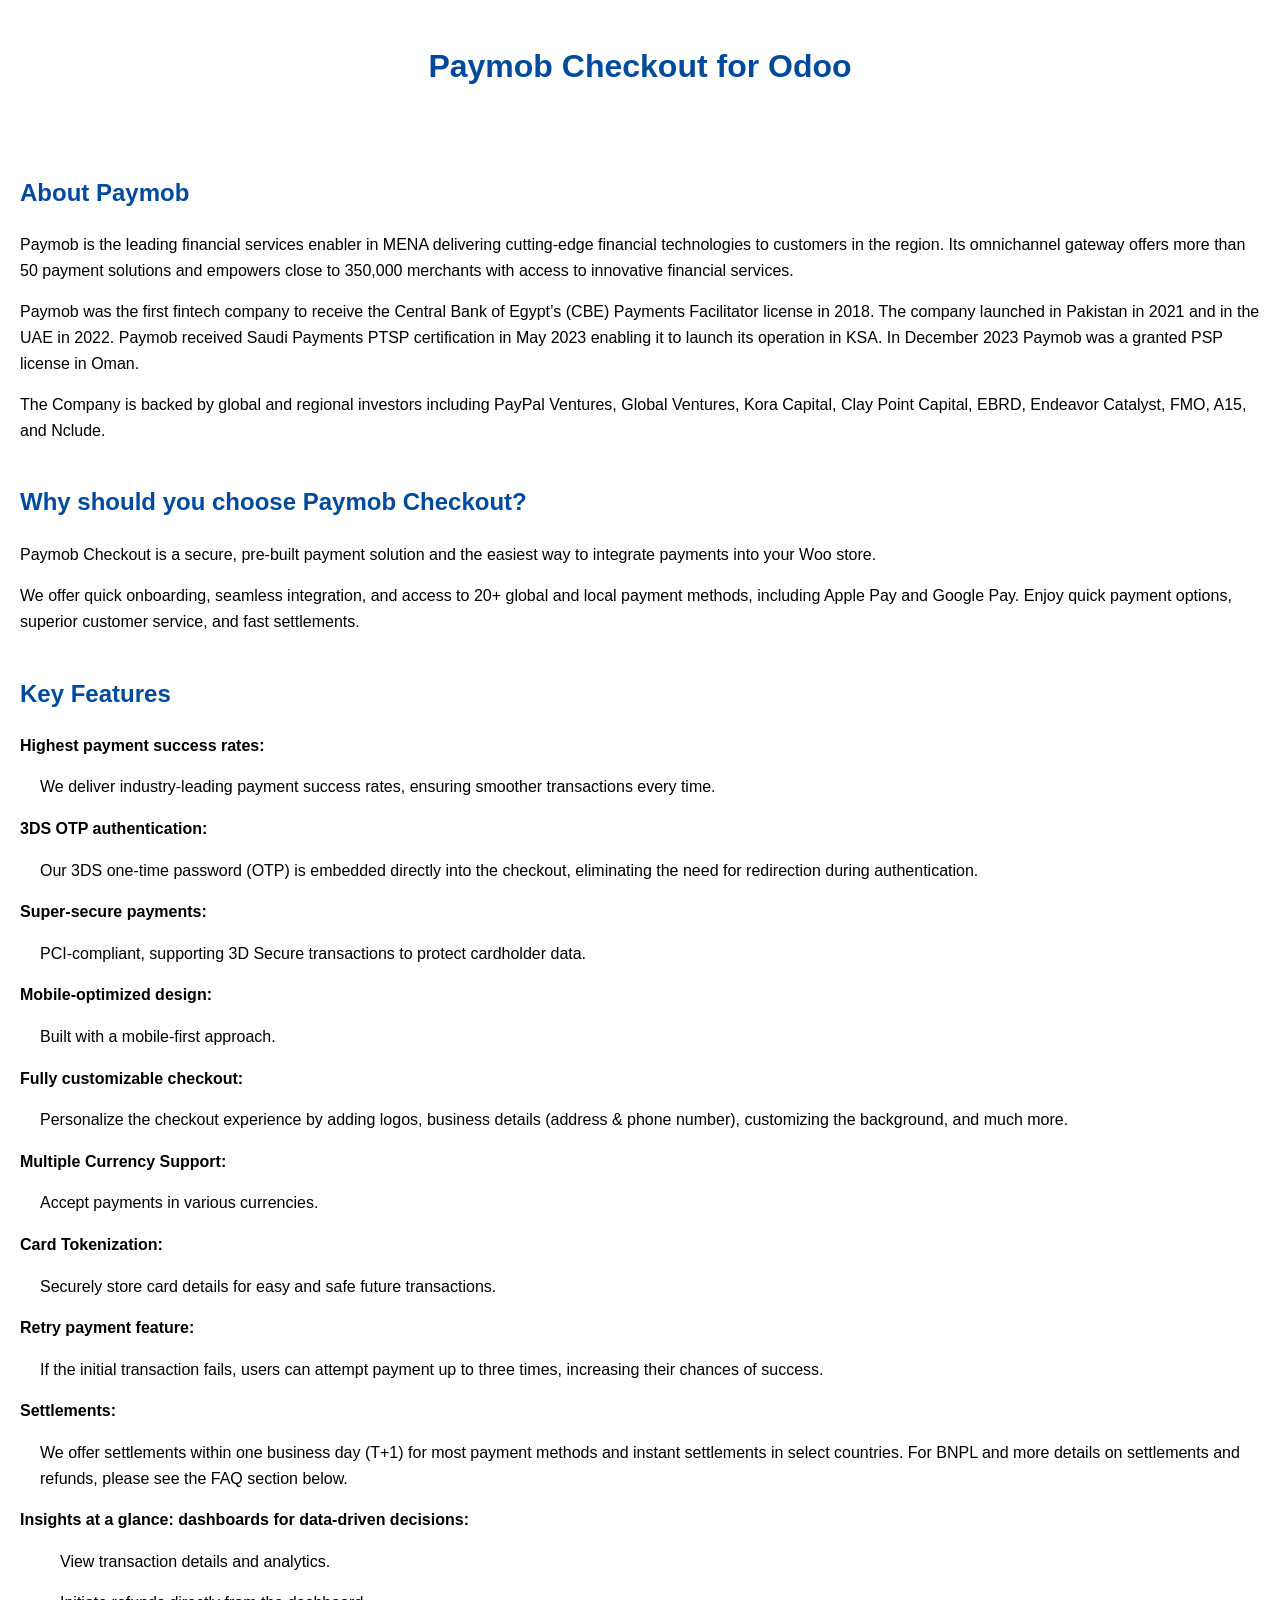
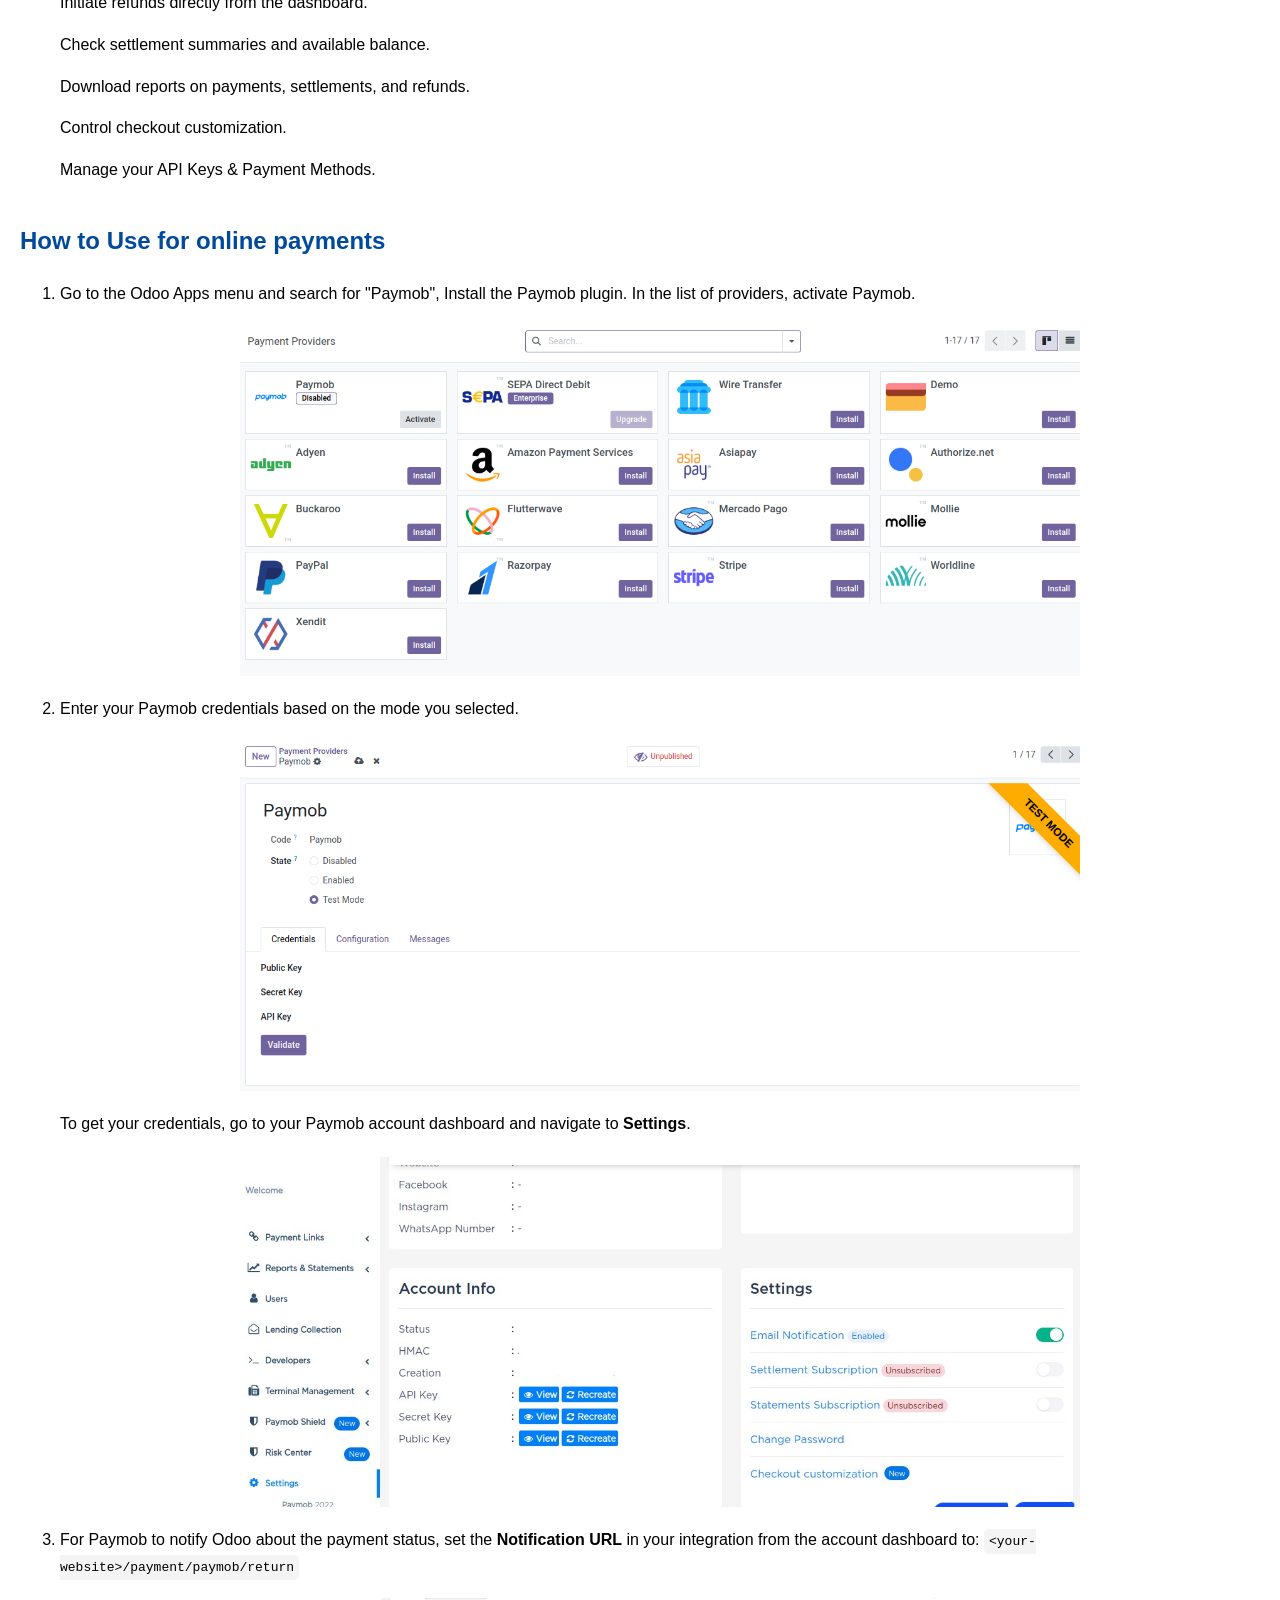
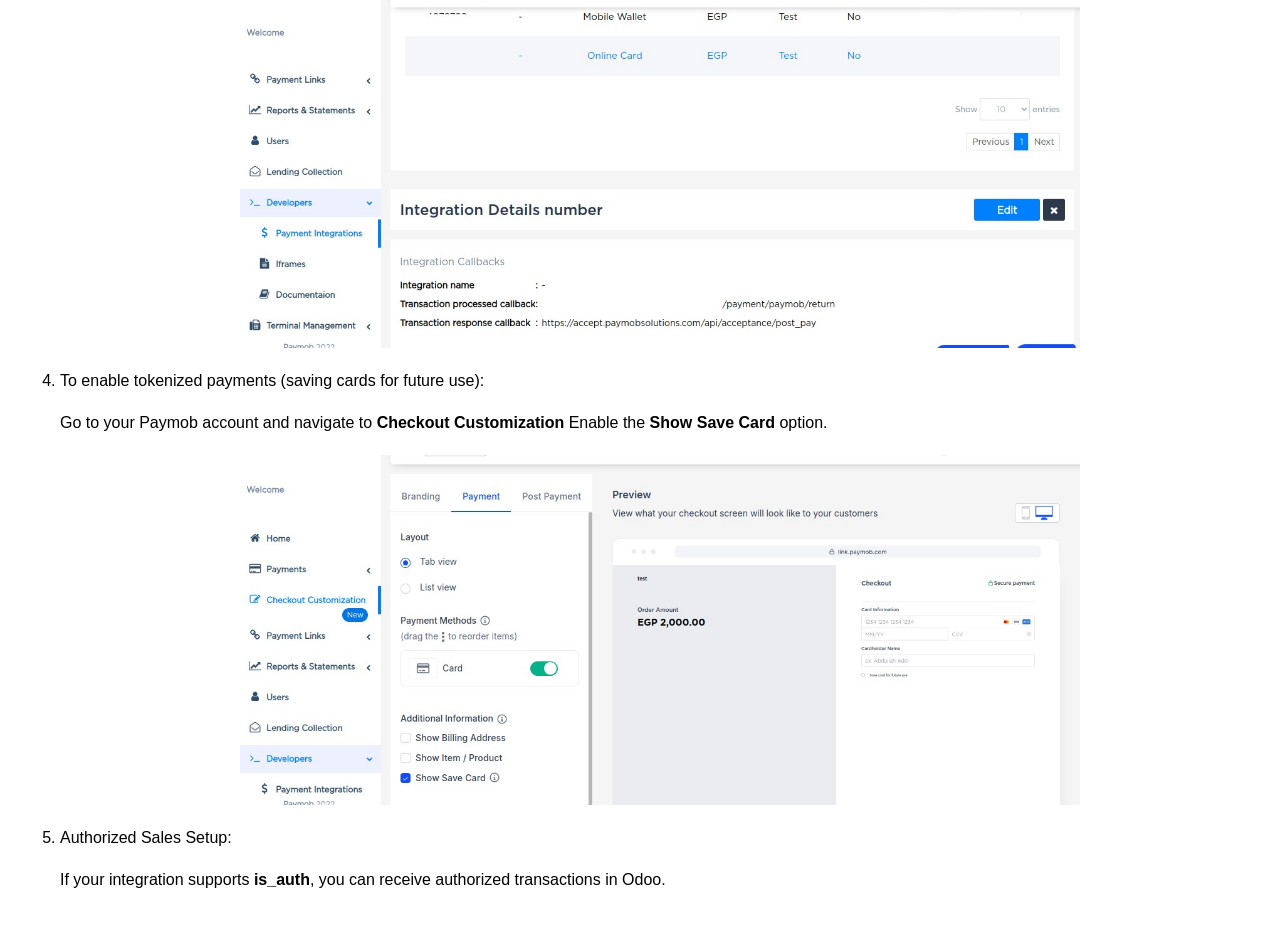
<file: paymob/static/description/index.html>
<!DOCTYPE html>
<html lang="en">
<head>
    <meta charset="UTF-8">
    <meta name="viewport" content="width=device-width, initial-scale=1.0">
    <title>Paymob Checkout for Odoo</title>
</head>
<body style="font-family: sans-serif; line-height: 1.6; margin: 0; padding: 0;">
    <header style="padding: 20px; text-align: center;">
        <h1 style="color: #004a9e;">Paymob Checkout for Odoo</h1>
    </header>
    <main style="padding: 20px;">
        <section id="about-paymob" style="margin-bottom: 40px;">
            <h2 style="color: #004a9e;">About Paymob</h2>
            <p>
                Paymob is the leading financial services enabler in MENA delivering cutting-edge financial technologies to customers in the region. Its omnichannel gateway offers more than 50 payment solutions and empowers close to 350,000 merchants with access to innovative financial services.
            </p>
            <p>
                Paymob was the first fintech company to receive the Central Bank of Egypt’s (CBE) Payments Facilitator license in 2018. The company launched in Pakistan in 2021 and in the UAE in 2022. Paymob received Saudi Payments PTSP certification in May 2023 enabling it to launch its operation in KSA. In December 2023 Paymob was a granted PSP license in Oman.
            </p>
            <p>
                The Company is backed by global and regional investors including PayPal Ventures, Global Ventures, Kora Capital, Clay Point Capital, EBRD, Endeavor Catalyst, FMO, A15, and Nclude. </p>
            </p>
        </section>

        <section id="why-paymob" style="margin-bottom: 40px;">
            <h2 style="color: #004a9e;">Why should you choose Paymob Checkout?</h2>
            <p>
                Paymob Checkout is a secure, pre-built payment solution and the easiest way to integrate payments into your Woo store.
            </p>
            <p>
                We offer quick onboarding, seamless integration, and access to 20+ global and local payment methods, including Apple Pay and Google Pay. Enjoy quick payment options, superior customer service, and fast settlements.
            </p>
        </section>

        <section id="key-features" style="margin-bottom: 40px;">
            <h2 style="color: #004a9e;">Key Features</h2>
            <ul style="margin-top: 20px; padding-left: 0; list-style-type: none !important;">
                <li>
                    <b>Highest payment success rates:</b>
                    <p style="margin-left: 20px;">We deliver industry-leading payment success rates, ensuring smoother transactions every time.</p>
                </li>
                <li>
                    <b>3DS OTP authentication:</b>
                    <p style="margin-left: 20px;">Our 3DS one-time password (OTP) is embedded directly into the checkout, eliminating the need for redirection during authentication.</p>
                </li>
                <li>
                    <b>Super-secure payments:</b>
                    <p style="margin-left: 20px;">PCI-compliant, supporting 3D Secure transactions to protect cardholder data.</p>
                </li>
                <li>
                    <b>Mobile-optimized design:</b>
                    <p style="margin-left: 20px;">Built with a mobile-first approach.</p>
                </li>
                <li>
                    <b>Fully customizable checkout:</b>
                    <p style="margin-left: 20px;">Personalize the checkout experience by adding logos, business details (address & phone number), customizing the background, and much more.</p>
                </li>
                <li>
                    <b>Multiple Currency Support:</b>
                    <p style="margin-left: 20px;">Accept payments in various currencies.</p>
                </li>
                <li>
                    <b>Card Tokenization:</b>
                    <p style="margin-left: 20px;">Securely store card details for easy and safe future transactions.</p>
                </li>
                <li>
                    <b>Retry payment feature:</b>
                    <p style="margin-left: 20px;">If the initial transaction fails, users can attempt payment up to three times, increasing their chances of success.</p>
                </li>
                <li>
                    <b>Settlements:</b>
                    <p style="margin-left: 20px;">We offer settlements within one business day (T+1) for most payment methods and instant settlements in select countries. For BNPL and more details on settlements and refunds, please see the FAQ section below.</p>
                </li>
                <li>
                    <b>Insights at a glance: dashboards for data-driven decisions:</b>
                    <ul style="margin-top: 10px; padding-left: 20px; list-style-type: none !important;">
                        <li><p style="margin-left: 20px;">View transaction details and analytics.</p></li>
                        <li><p style="margin-left: 20px;">Initiate refunds directly from the dashboard.</p></li>
                        <li><p style="margin-left: 20px;">Check settlement summaries and available balance.</p></li>
                        <li><p style="margin-left: 20px;">Download reports on payments, settlements, and refunds.</p></li>
                        <li><p style="margin-left: 20px;">Control checkout customization.</p></li>
                        <li><p style="margin-left: 20px;">Manage your API Keys & Payment Methods.</p></li>
                    </ul>
                </li>
            </ul>
        </section>

        <section id="how-to-use" style="margin-bottom: 40px;">
            <h2 style="color: #004a9e;">How to Use for online payments</h2>
            <ol>
                <li>Go to the Odoo Apps menu and search for "Paymob", Install the Paymob plugin.
                In the list of providers, activate Paymob.
                    <div>
                        <img src="./assets/img/provider_list.jpg" alt="Provider List" style="display: block; margin: 20px auto; max-width: 70%; height: auto;">
                    </div>
                </li>
                <li>Enter your Paymob credentials based on the mode you selected.
                    <div>
                        <img src="./assets/img/odoo_credentials.jpg" alt="Paymob Credentials" style="display: block; margin: 20px auto; max-width: 70%; height: auto;">
                    </div>
                    <p>To get your credentials, go to your Paymob account dashboard and navigate to <b>Settings</b>.</p>
                    <div>
                        <img src="./assets/img/paymob_credentials.jpg" alt="Paymob Account Dashboard Credentials" style="display: block; margin: 20px auto; max-width: 70%; height: auto;">
                    </div>
                </li>
                <li>For Paymob to notify Odoo about the payment status, set the <b>Notification URL</b> in your integration from the account dashboard to:
                <code style="background-color: #f4f4f4; padding: 5px; border-radius: 5px;">&lt;your-website&gt;/payment/paymob/return</code>
                <div>
                    <img src="./assets/img/notifiaction_url.jpg" alt="Paymob Account Dashboard Notification URL" style="display: block; margin: 20px auto; max-width: 70%; height: auto;">
                </div>
                </li>
                <li>To enable tokenized payments (saving cards for future use):
                <p>Go to your Paymob account and navigate to <b>Checkout Customization</b> Enable the <b>Show Save Card</b> option.</p>
                <div>
                    <img src="./assets/img/save_card.jpg" alt="Enable Show Save Card" style="display: block; margin: 20px auto; max-width: 70%; height: auto;">
                </div>
                </li>
                <li>Authorized Sales Setup:</li>
                <p>If your integration supports <b>is_auth</b>, you can receive authorized transactions in Odoo.</p>
            </ol>

        </section>
    </main>
</body>
</html>
</file>
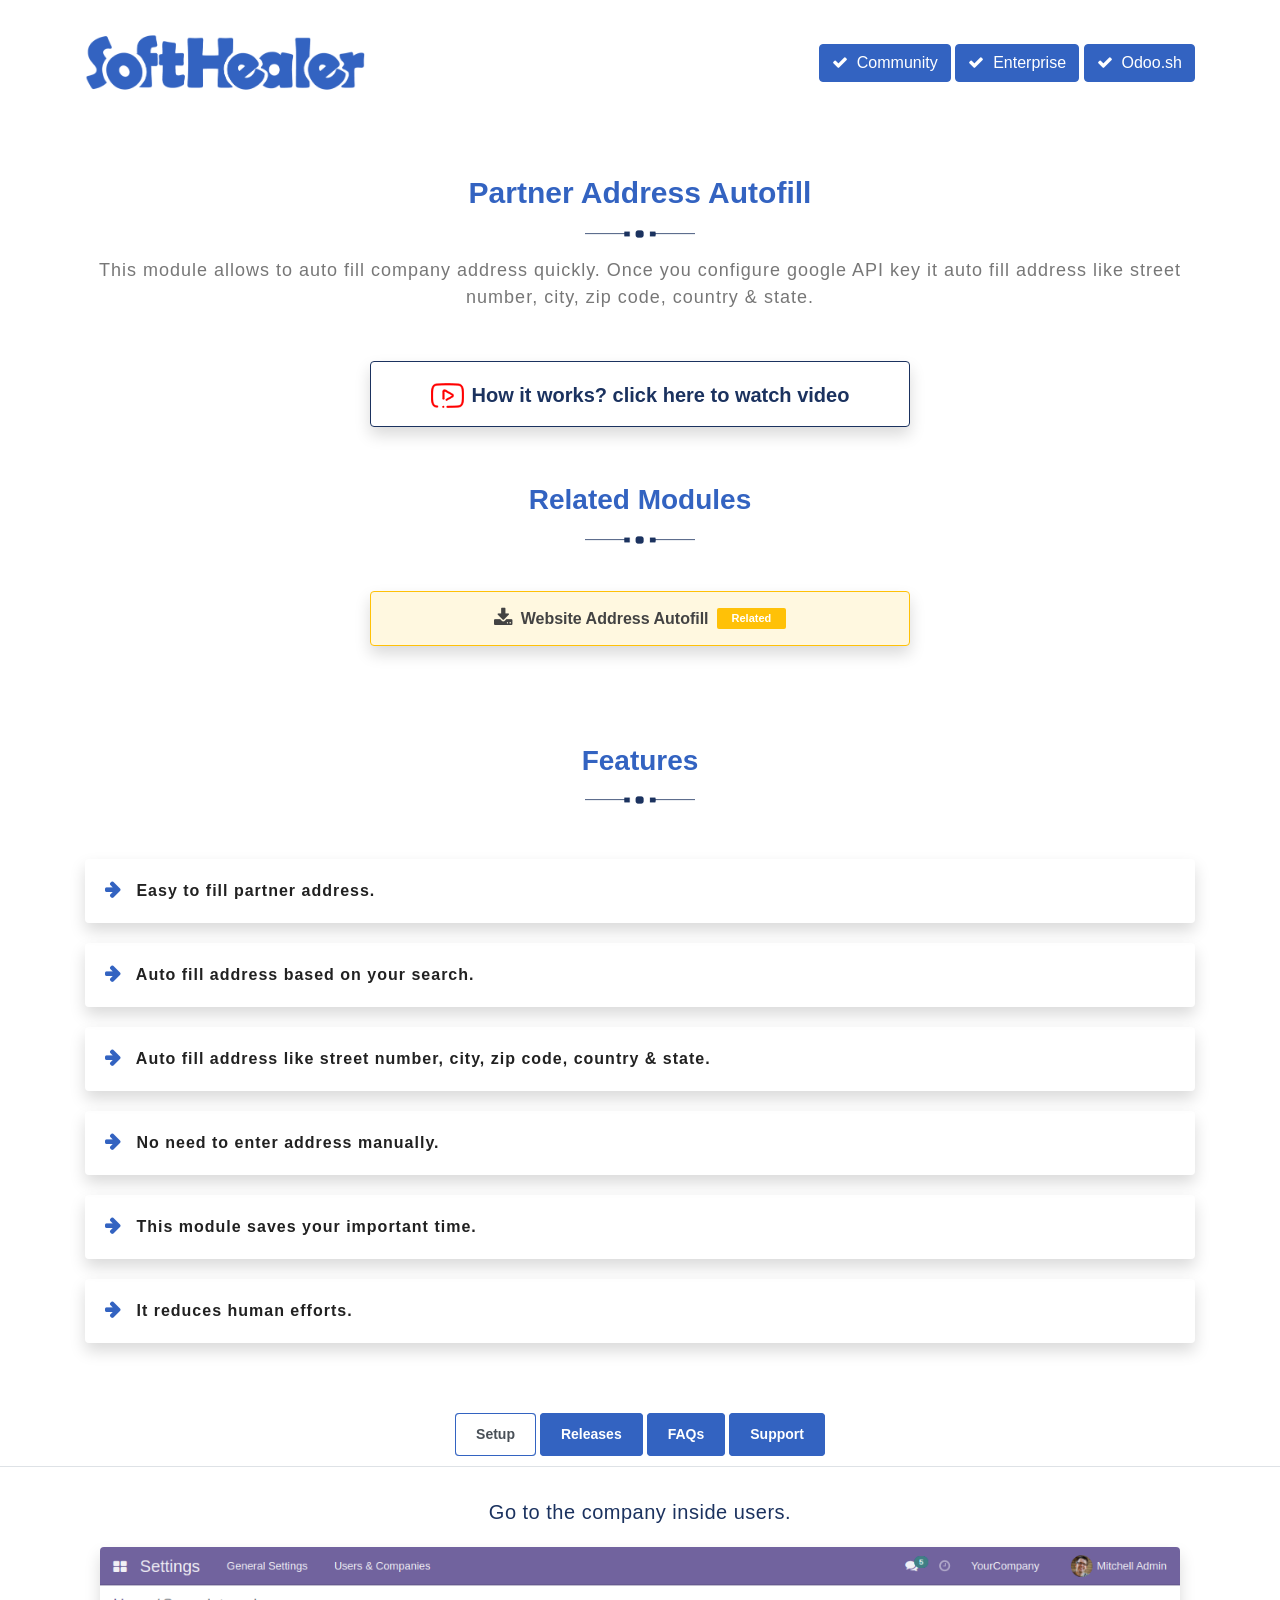
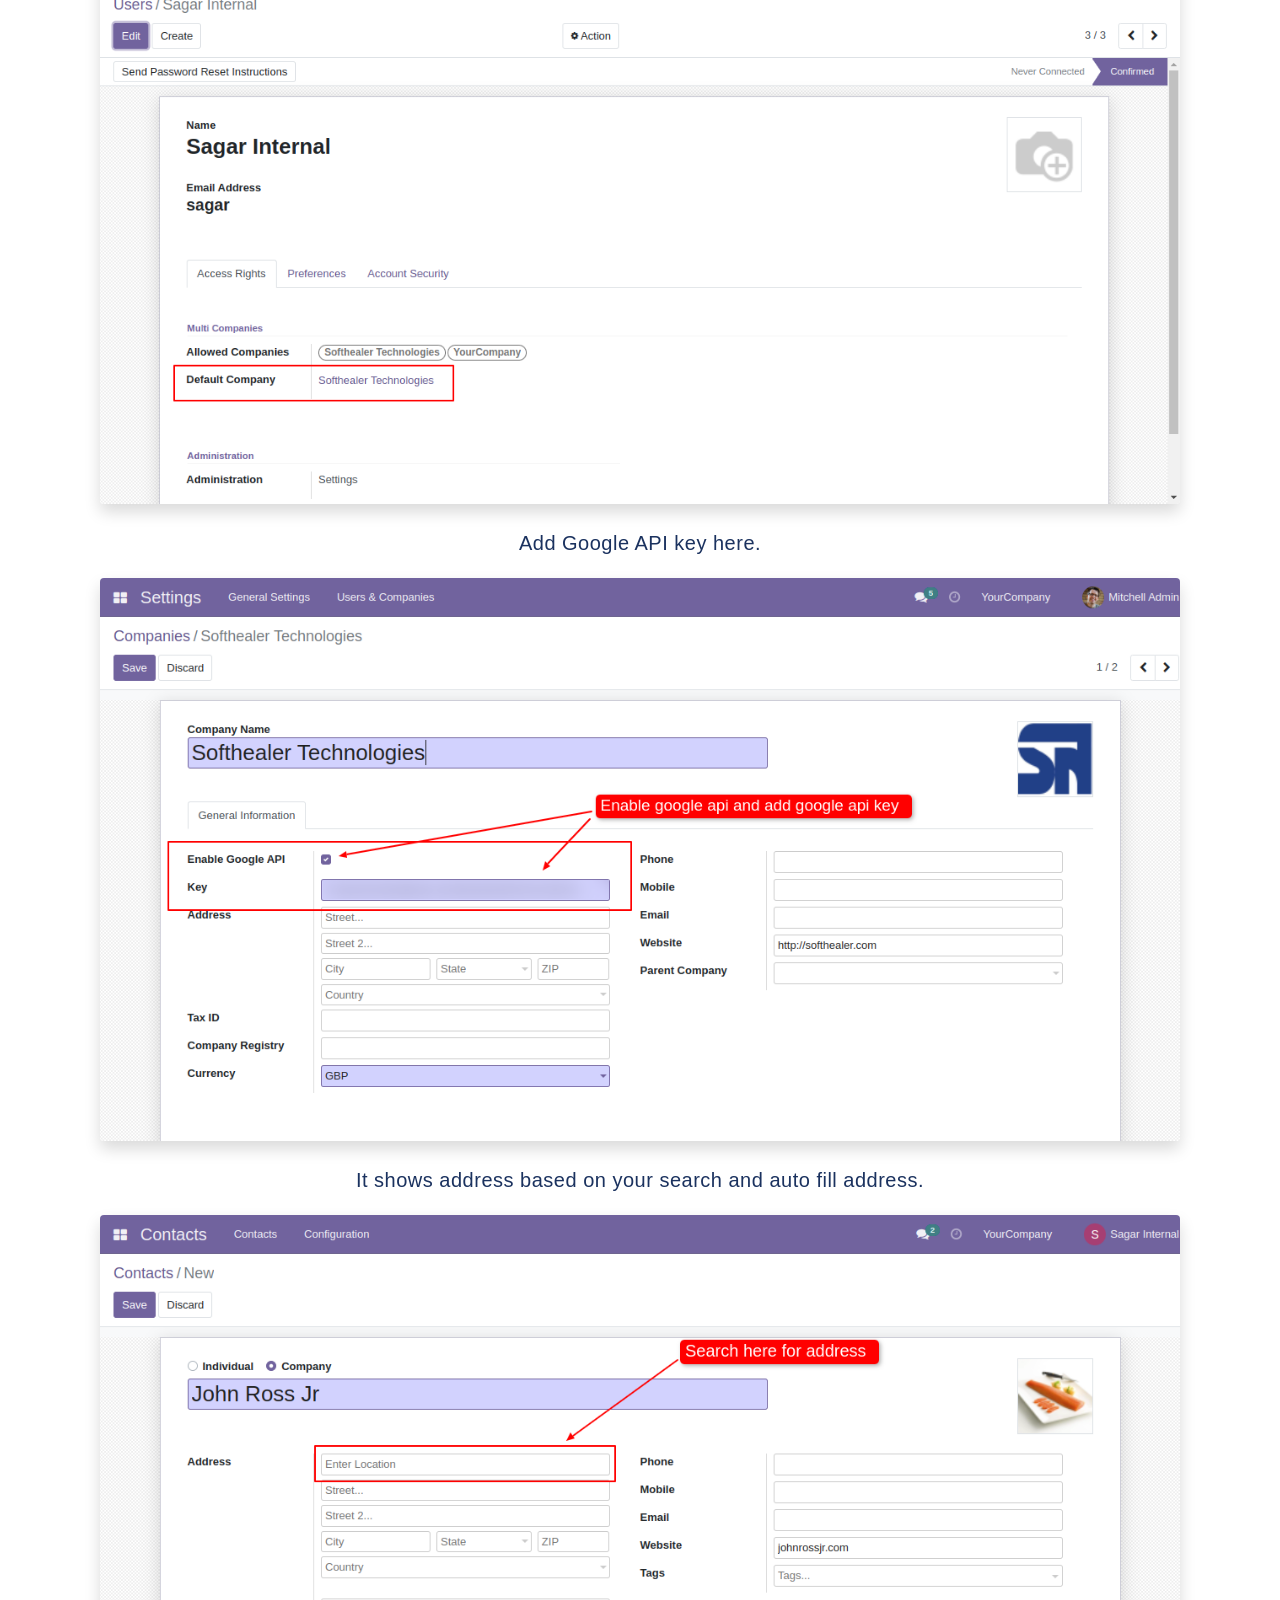
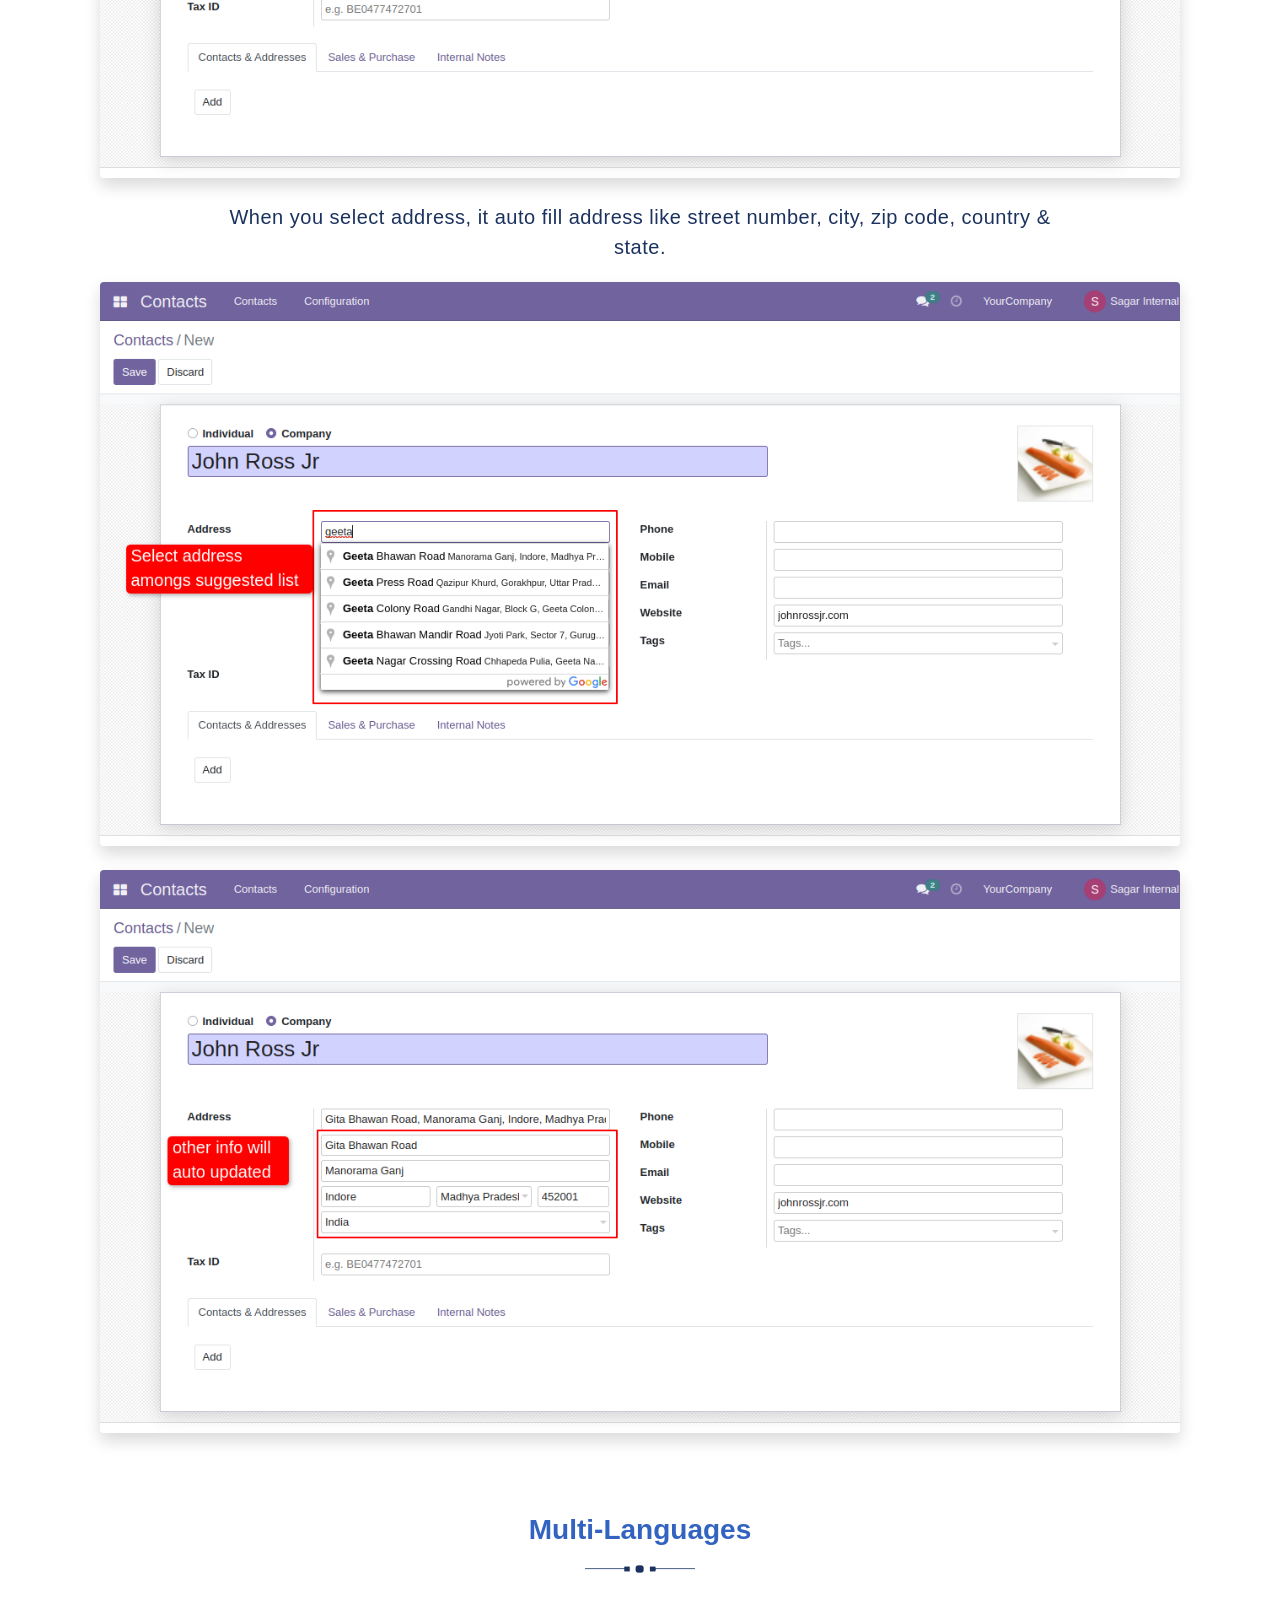
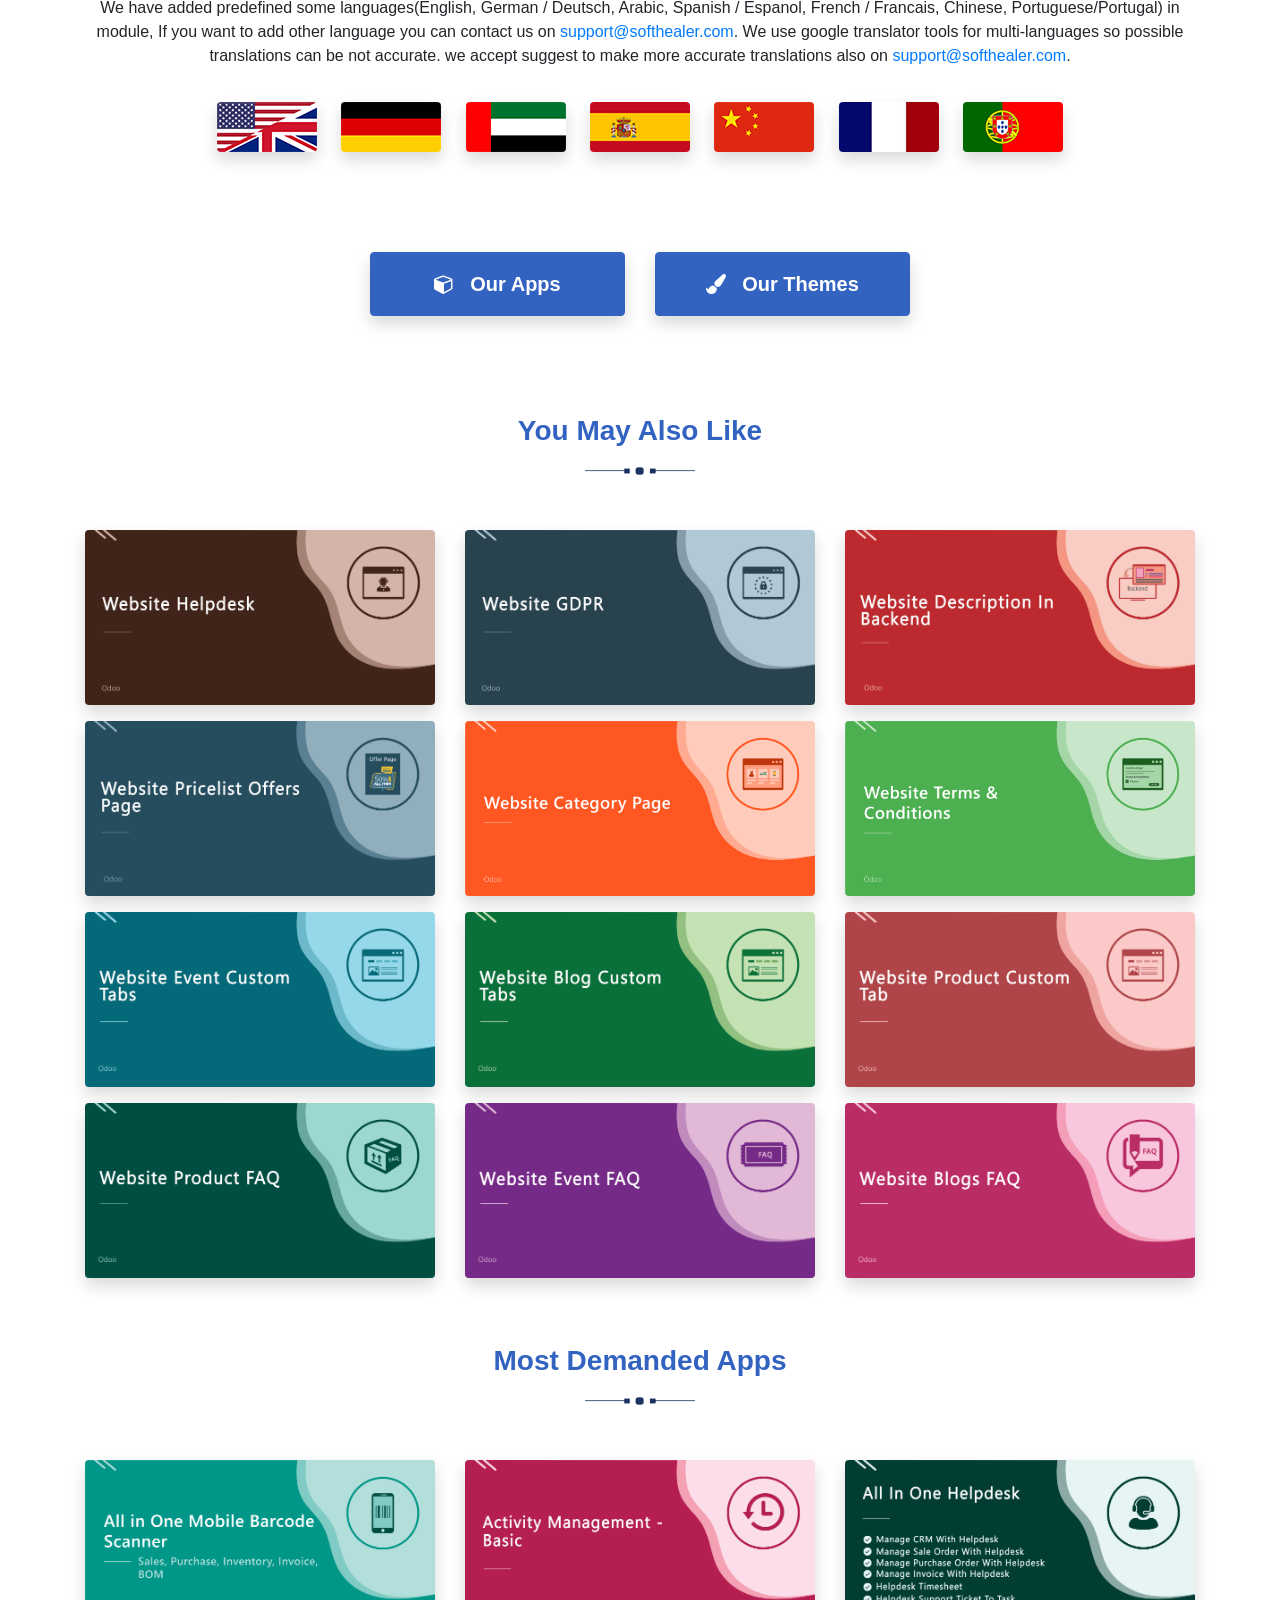
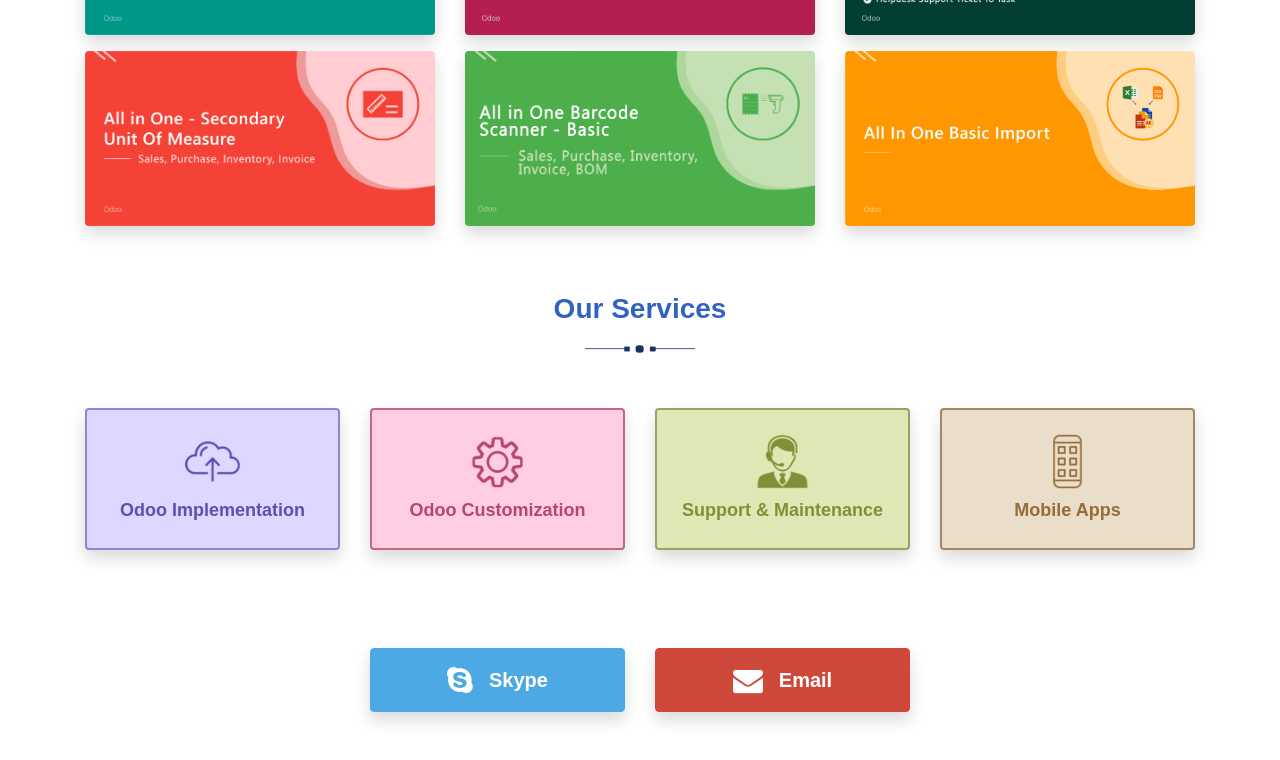
<file: sh_contact_address_google_place/static/description/index.html>
<!DOCTYPE html>
<html>

<head>
   <title></title>
   <link rel="stylesheet" href="https://maxcdn.bootstrapcdn.com/bootstrap/4.5.0/css/bootstrap.min.css">
   <link rel="stylesheet" href="https://cdnjs.cloudflare.com/ajax/libs/font-awesome/4.7.0/css/font-awesome.min.css">
   <script src="https://ajax.googleapis.com/ajax/libs/jquery/3.5.1/jquery.min.js"></script>
   <script src="https://cdnjs.cloudflare.com/ajax/libs/popper.js/1.16.0/umd/popper.min.js"></script>
   <script src="https://maxcdn.bootstrapcdn.com/bootstrap/4.5.0/js/bootstrap.min.js"></script>
</head>

<body>
   <section id="sh_module_heading">
      <div class="container">
         <div class="sh_center text-center" style='margin: 2rem 0;'>
            <div class="row align-items-center" style='align-items: center;'>
               <div class="col-lg-4 col-md-4 col-sm-12" style='text-align: left;'>
                  <img src='softhealer.png' alt='logo' style="width: 80%;">
               </div>
               <div class="col-lg-8 col-md-8 col-sm-12" style='text-align: right;'>
                  <span class='btn btn-primary'
                     style="position: relative; overflow: hidden; border: 1px solid transparent; padding: .375rem .75rem; font-size: 1rem; line-height: 1.5; border-radius: .25rem; background-color: #3363c1;border-color: #3363c1;"><i
                        class='fa fa-check' style="margin-right: 9px;"></i>Community</span>
                  <span class='btn btn-primary'
                     style="position: relative; overflow: hidden; border: 1px solid transparent; padding: .375rem .75rem; font-size: 1rem; line-height: 1.5; border-radius: .25rem; background-color: #3363c1;border-color: #3363c1;"><i
                        class='fa fa-check' style="margin-right: 9px;"></i>Enterprise</span>
                  <span class='btn btn-primary'
                     style="position: relative; overflow: hidden; border: 1px solid transparent; padding: .375rem .75rem; font-size: 1rem; line-height: 1.5; border-radius: .25rem; background-color: #3363c1;border-color: #3363c1;"><i
                        class='fa fa-check' style="margin-right: 9px;"></i>Odoo.sh</span>
               </div>
            </div>
         </div>
      </div>
   </section>
   <!-- heading  -->
   <section id="sh_module_heading" style="padding-top: 50px;">
      <div class="container">
         <div class="sh_center text-center">
            <h4 style="font-size: 30px;font-weight: 600;color: #3363c1;margin-bottom: 10px;">Partner Address Autofill
            </h4>
            <!-- <img src="shape.png" style="width: 100px;display: block;text-align: center;margin: auto;margin-bottom: 20px;" /> -->
            <img src="heading.png" alt="heading" />
            <p style="color: #777;font-size: 18px;margin: 0;letter-spacing: 1px;margin-top: 12px;">
               This module allows to auto fill company address quickly. Once you configure google API key it auto fill
               address like street number, city, zip code, country & state.</p>
         </div>
      </div>
   </section>
   <!-- heading  -->

   <!--one video-->
   <section id="sh_module_heading" style="padding-top: 50px;">
      <div class="container">
         <div class="row">
            <div class="col-lg-3 hidden-xs" style="padding: 2.5rem 1rem !important;"></div>
            <div class="col-lg-6 col-md-6 col-sm-12 col-12 mb-2">
               <div class="s_panel_video mx-auto" data-video-id="-8V30kJfnfA?rel=0">
                  <a class="shadow rounded py-3 px-4 mb-2 s_tooltip_tabs_tooltip_image s_figure_link text-center btn"
                     style="border-width: 1px;border-style: solid;border-color: #1b325f;color: #1b325f;position: relative; overflow: hidden;text-decoration: none;border-radius: 0px;display: inline-block;font-size: 20px;font-weight: bold;width: 100%;border-radius: 0.25rem !important;"><span><img
                           class="mr-2" src="vd_btn.png" alt="video_btn" style="height: 25px;" /></span><span
                        class="align-middle">How it works? click here to watch video</span></a>
               </div>
            </div>
            <div class="col-lg-3 hidden-xs" style="padding: 2.5rem 1rem !important;"></div>
         </div>
      </div>
   </section>
   <!--one video-->
   <section class="sh_bg_cover" style="padding:40px 0px; background-color: transparent;">
      <div class="container">
         <div class="sh_center text-center" style="margin-bottom: 40px;">
            <h4 style="font-size: 28px;font-weight: 600;color: #3363c1;margin-bottom: 10px;">Related Modules</h4>
            <!-- <hr style="width: 100px;border-width: 2px;border-color: #3363c1;" /> -->
            <img src="heading.png" alt="heading" />
         </div>
         <div class="row">

            <div class="col-lg-6 col-md-6 mb-2 col-sm-12 col-12 justify-content-center offset-md-3">
               <a href="https://apps.odoo.com/apps/modules/15.0/sh_wsale_address_google_place/" target="_blank"
                  style="text-decoration:none;">
                  <div
                     class="box p-3 shadow text-center border border-warning rounded d-flex justify-content-center align-items-center"
                     align="center"
                     style="color:#434343; font-family:sans-serif!important; margin-bottom:0px !important; text-align:justify; text-decoration: none;background-color: #fff8e0;border-radius: 0.25rem !important;">
                     <!-- <img class="mr-2" src="d.png" alt="gif" style="height: 25px;" /> -->
                     <span class="fa fa-download" style="font-size: 20px;color: #434343;margin-right: 8px;"></span>
                     <h6 class="mb-0 font-weight-bold mr-2">Website Address Autofill</h6> <span
                        class="badge badge-warning"
                        style="padding:5px 15px; border-radius:2px; color:#fff; font-size: 11px; font-weight:bold;vertical-align: text-top;">Related</span>
                  </div>
               </a>
            </div>

         </div>
      </div>
   </section>

   <!-- Feature-->
   <section id="sh_feature" style="padding-top: 50px;background-color: transparent;">
      <div class="container">
         <div class="sh_center text-center mb-5">
            <h4 style="font-size: 28px;font-weight: 600;color: #3363c1;margin-bottom: 10px;">Features</h4>
            <!-- <hr style="width: 100px;border-width: 2px;border-color: #3363c1;" /> -->
            <img src="heading.png" alt="heading" />
         </div>
         <div id="Feature" class="tab-pane active">
            <ul style="padding: 0;list-style: none;">
               <li class="shadow rounded"
                  style="padding: 20px;margin-bottom: 20px;font-size: 16px;color: #212121;font-weight: 600;letter-spacing: 1px;display: block;border-radius: 0.25rem !important;">
                  <span class="fa fa-arrow-right"
                     style="color: #3363c1;font-weight: 600;font-size: 18px;padding-right: 10px;"></span> Easy to fill
                  partner address.
               </li>
               <li class="shadow rounded"
                  style="padding: 20px;margin-bottom: 20px;font-size: 16px;color: #212121;font-weight: 600;letter-spacing: 1px;display: block;border-radius: 0.25rem !important;">
                  <span class="fa fa-arrow-right"
                     style="color: #3363c1;font-weight: 600;font-size: 18px;padding-right: 10px;"></span> Auto fill
                  address based on your search.
               </li>
               <li class="shadow rounded"
                  style="padding: 20px;margin-bottom: 20px;font-size: 16px;color: #212121;font-weight: 600;letter-spacing: 1px;display: block;border-radius: 0.25rem !important;">
                  <span class="fa fa-arrow-right"
                     style="color: #3363c1;font-weight: 600;font-size: 18px;padding-right: 10px;"></span> Auto fill
                  address like street number, city, zip code, country & state.
               </li>
               <li class="shadow rounded"
                  style="padding: 20px;margin-bottom: 20px;font-size: 16px;color: #212121;font-weight: 600;letter-spacing: 1px;display: block;border-radius: 0.25rem !important;">
                  <span class="fa fa-arrow-right"
                     style="color: #3363c1;font-weight: 600;font-size: 18px;padding-right: 10px;"></span> No need to
                  enter address manually.
               </li>
               <li class="shadow rounded"
                  style="padding: 20px;margin-bottom: 20px;font-size: 16px;color: #212121;font-weight: 600;letter-spacing: 1px;display: block;border-radius: 0.25rem !important;">
                  <span class="fa fa-arrow-right"
                     style="color: #3363c1;font-weight: 600;font-size: 18px;padding-right: 10px;"></span> This module
                  saves your important time.
               </li>
               <li class="shadow rounded"
                  style="padding: 20px;margin-bottom: 20px;font-size: 16px;color: #212121;font-weight: 600;letter-spacing: 1px;display: block;border-radius: 0.25rem !important;">
                  <span class="fa fa-arrow-right"
                     style="color: #3363c1;font-weight: 600;font-size: 18px;padding-right: 10px;"></span> It reduces
                  human efforts.
               </li>
            </ul>
         </div>
      </div>
   </section>
   <!-- Feature-->

   <!-- tabes-->
   <section id="sh_tab" style="padding-top: 50px;background-color: transparent;">
      <div class="">
         <ul class="nav nav-tabs justify-content-center" role="tablist"
            style="justify-content: center;padding-bottom: 10px;background-color: transparent;">
            <li class="nav-item rounded"
               style="cursor:pointer; background-color: #3363c1;color: #fff;border-radius: 0;font-weight: 600;font-size: 14px;margin: 0 2px;border-radius: 0.25rem !important;">
               <span class="nav-link active rounded" data-toggle="tab" href="#Configurations"
                  style="cursor: pointer;border: 1px solid #3363c1;padding: 10px 20px;border-top-left-radius: 0px;border-top-right-radius: 0px;">Setup</span>
            </li>
            <li class="nav-item rounded"
               style="cursor:pointer; background-color: #3363c1;color: #fff;border-radius: 0;font-weight: 600;font-size: 14px;margin: 0 2px;border-radius: 0.25rem !important;">
               <span class="nav-link rounded" data-toggle="tab" href="#Release"
                  style="cursor: pointer;border: 1px solid #3363c1;padding: 10px 20px;border-top-left-radius: 0px;border-top-right-radius: 0px;">Releases</span>
            </li>
            <li class="nav-item rounded"
               style="cursor:pointer; background-color: #3363c1;color: #fff;border-radius: 0;font-weight: 600;font-size: 14px;margin: 0 2px;border-radius: 0.25rem !important;">
               <span class="nav-link rounded" data-toggle="tab" href="#FAQ"
                  style="cursor: pointer;border: 1px solid #3363c1;padding: 10px 20px;border-top-left-radius: 0px;border-top-right-radius: 0px;">FAQs</span>
            </li>
            <li class="nav-item rounded"
               style="cursor:pointer; background-color: #3363c1;color: #fff;border-radius: 0;font-weight: 600;font-size: 14px;margin: 0 2px;border-radius: 0.25rem !important;">
               <span class="nav-link rounded" data-toggle="tab" href="#Support"
                  style="cursor: pointer;border: 1px solid #3363c1;padding: 10px 20px;border-top-left-radius: 0px;border-top-right-radius: 0px;">Support</span>
            </li>
         </ul>
         <div class="tab-content" style="padding-top: 30px;background-color: transparent;padding-bottom: 30px;">

            <!-- tab 1 -->
            <div id="Configurations" class="tab-pane active">
               <section id="sh_configuration">
                  <div class="container">
                     <div class="text-center">
                        <p
                           style="color: #1b325f;font-size: 20px;max-width: 75%;margin: auto;margin-bottom: 20px;letter-spacing: .5px;">
                           Go to the company inside users.
                        </p>
                        <div class="col-md-12">
                           <img class="img-responsive rounded shadow" src="1.png" style="width: 100%;" />
                        </div>
                        <br />
                        <p
                           style="color: #1b325f;font-size: 20px;max-width: 75%;margin: auto;margin-bottom: 20px;letter-spacing: .5px;">
                           Add Google API key here.
                        </p>
                        <div class="col-md-12">
                           <img class="img-responsive rounded shadow" src="2.png" style="width: 100%;" />
                        </div>
                        <br />
                        <p
                           style="color: #1b325f;font-size: 20px;max-width: 75%;margin: auto;margin-bottom: 20px;letter-spacing: .5px;">
                           It shows address based on your search and auto fill address.
                        </p>
                        <div class="col-md-12">
                           <img class="img-responsive rounded shadow" src="3.png" style="width: 100%;" />
                        </div>
                        <br />
                        <p
                           style="color: #1b325f;font-size: 20px;max-width: 75%;margin: auto;margin-bottom: 20px;letter-spacing: .5px;">
                           When you select address, it auto fill address like street number, city, zip code, country &
                           state.
                        </p>
                        <div class="col-md-12">
                           <img class="img-responsive rounded shadow" src="4.png" style="width: 100%;" /> <br /><br />
                           <img class="img-responsive rounded shadow" src="5.png" style="width: 100%;" />
                        </div>

                     </div>
                  </div>
               </section>
            </div>
            <!-- tab 1 -->

            <!-- tab 2 -->
            <div id="Release" class="tab-pane fade container">

               <div class="sh_content shadow rounded bg-white" style="padding: 20px;margin-bottom: 15px;">
                  <h4
                     style="font-size: 16px;margin: 0;color: #212121;text-decoration: none;font-weight: 600;letter-spacing: 1px;display: block;">
                     <span class="fa fa-hand-o-right"
                        style="color: #3363c1;font-weight: 600;font-size: 18px;padding-right: 10px;"></span>
                     <span>Version 15.0.3</span> | <span style="color: #3363c1;">Released on : 24 May 2023</span></h4>
                  <div style="font-size: 16px;padding-left: 32px;color: #555;margin: 0;padding-top: 15px;">
                     <div style="font-weight: normal;" class="d-flex align-items-center"> <span
                           class="badge badge-info mr-2" style="
                                    background: #2196f3;
                                    padding: 5px 15px;
                                    border-radius: 3px;
                                    color: #fff;
                                    font-size: 9px;
                                    text-transform: uppercase;
                                    font-weight: bold;
                                    box-shadow: 0 1px 3px rgba(0, 0, 0, 0.12), 0 1px 2px rgba(0, 0, 0, 0.24);
                                ">
                           Fixed
                        </span>
                        <span style="vertical-align: middle;font-size: 15px;">Minor Bug Fixed.</span>
                     </div>
                  </div>
               </div>

               <div class="sh_content shadow rounded bg-white" style="padding: 20px;margin-bottom: 15px;">
                  <h4
                     style="font-size: 16px;margin: 0;color: #212121;text-decoration: none;font-weight: 600;letter-spacing: 1px;display: block;">
                     <span class="fa fa-hand-o-right"
                        style="color: #3363c1;font-weight: 600;font-size: 18px;padding-right: 10px;"></span>
                     <span>Version 15.0.2</span> | <span style="color: #3363c1;">Released on : 17<sup>th</sup>March
                        2023</span></h4>
                  <div style="font-size: 16px;padding-left: 32px;color: #555;margin: 0;padding-top: 15px;">
                     <div style="font-weight: normal;" class="d-flex align-items-center"> <span
                           class="badge badge-info mr-2" style="
                                    background: #2196f3;
                                    padding: 5px 15px;
                                    border-radius: 3px;
                                    color: #fff;
                                    font-size: 9px;
                                    text-transform: uppercase;
                                    font-weight: bold;
                                    box-shadow: 0 1px 3px rgba(0, 0, 0, 0.12), 0 1px 2px rgba(0, 0, 0, 0.24);
                                ">
                           Fixed
                        </span>
                        <span style="vertical-align: middle;font-size: 15px;">Minor Bug Fixed.</span>
                     </div>
                  </div>
               </div>
               <div class="sh_content shadow rounded bg-white" style="padding: 20px;margin-bottom: 15px;">
                  <h4
                     style="font-size: 16px;margin: 0;color: #212121;text-decoration: none;font-weight: 600;letter-spacing: 1px;display: block;">
                     <span class="fa fa-hand-o-right"
                        style="color: #3363c1;font-weight: 600;font-size: 18px;padding-right: 10px;"></span>
                     <span>Version 15.0.1</span> | <span style="color: #3363c1;">Released on : 4<sup>th</sup>August
                        2022</span></h4>
                  <div style="font-size: 16px;padding-left: 32px;color: #555;margin: 0;padding-top: 15px;">
                     <div style="font-weight: normal;" class="d-flex align-items-center">
                        <span class="badge mr-2" style="
                                             background-color: #3363c1 !important;
                                             padding: 5px 15px;
                                             border-radius: 3px;
                                             color: #fff;
                                             font-size: 9px;
                                             text-transform: uppercase;
                                             font-weight: bold;
                                             box-shadow: 0 1px 3px rgba(0, 0, 0, 0.12), 0 1px 2px rgba(0, 0, 0, 0.24);
                                       ">
                           Initial
                        </span>
                        <span style="vertical-align: middle;font-size: 15px;">Initial Release.
                     </div>
                  </div>
               </div>

            </div>
            <!-- tab 2 -->

            <!-- tab 3 -->
            <div id="FAQ" class="tab-pane fade container">
               <div class="demo">
                  <div class="panel-group" id="accordion" role="tablist">
                     <div class="panel panel-default shadow rounded bg-white"
                        style="padding: 20px;margin-bottom: 20px;">
                        <div class="panel-heading" role="tab" id="headingOne" style="border: 0;padding: 0;">
                           <h4 class="panel-title" style="margin: 0;">
                              <a role="button" data-toggle="collapse" data-parent="#accordion" href="#collapseOne"
                                 aria-expanded="true" aria-controls="collapseOne"
                                 style="font-size: 16px;margin: 0;color: #212121;text-decoration: none;font-weight: 600;letter-spacing: 1px;display: flex;">
                                 <span class="fa fa-hand-o-right"
                                    style="color: #3363c1;font-weight: 600;font-size: 18px;padding-right: 10px;"></span>
                                 Is this app compatible with Odoo Community as well as Enterprise?
                                 <!--  <span class="fa fa-plus" style="float: right;background-color: #3363c1;width: 35px;height: 35px;text-align: center;line-height: 35px;color: #fff;border-radius: 50%;margin-top: -8px;"></span> -->
                              </a>
                           </h4>
                        </div>
                        <div id="collapseOne1" class="panel-collapse collapse show" role="tabpanel"
                           aria-labelledby="headingOne">
                           <div class="panel-body" style="padding-top: 20px;">
                              <ul
                                 style="list-style-type: disc;font-size: 16px;padding-left: 30px;color: #555;margin: 0;">
                                 <li style="margin-bottom: 0px;">Yes, this app works perfectly with Odoo Enterprise
                                    (Odoo.sh & Premise) as well as Community. </li>
                              </ul>
                           </div>
                        </div>
                     </div>
                     <div class="panel panel-default shadow rounded bg-white"
                        style="padding: 20px;margin-bottom: 20px;">
                        <div class="panel-heading" role="tab" id="headingTwo" style="border: 0;padding: 0;">
                           <h4 class="panel-title" style="margin: 0;">
                              <a class="collapsed" role="button" data-toggle="collapse" data-parent="#accordion"
                                 href="#collapseTwo" aria-expanded="false" aria-controls="collapseTwo"
                                 style="font-size: 16px;margin: 0;color: #212121;text-decoration: none;font-weight: 600;letter-spacing: 1px;display: flex;">
                                 <span class="fa fa-hand-o-right"
                                    style="color: #3363c1;font-weight: 600;font-size: 18px;padding-right: 10px;"></span>
                                 Is this app compatible with Odoo's Multi-Company Feature?
                                 <!--   <span class="fa fa-plus" style="float: right;background-color: #3363c1;width: 35px;height: 35px;text-align: center;line-height: 35px;color: #fff;border-radius: 50%;margin-top: -8px;"></span> -->
                              </a>
                           </h4>
                        </div>
                        <div id="collapseTwo2" class="panel-collapse collapse show" role="tabpanel"
                           aria-labelledby="headingTwo">
                           <div class="panel-body" style="padding-top: 20px;">
                              <ul
                                 style="list-style-type: disc;font-size: 16px;padding-left: 30px;color: #555;margin: 0;">
                                 <li style="margin-bottom: 0px;">Yes, This app is compatible with Odoo's Multi-Company
                                    Feature.</li>
                              </ul>
                           </div>
                        </div>
                     </div>
                     <div class="panel panel-default shadow rounded bg-white"
                        style="padding: 20px;margin-bottom: 20px;">
                        <div class="panel-heading" role="tab" id="headingThree" style="border: 0;padding: 0;">
                           <h4 class="panel-title" style="margin: 0;">
                              <a class="collapsed" role="button" data-toggle="collapse" data-parent="#accordion"
                                 href="#collapseThree" aria-expanded="false" aria-controls="collapseThree"
                                 style="font-size: 16px;margin: 0;color: #212121;text-decoration: none;font-weight: 600;letter-spacing: 1px;display: flex;">
                                 <span class="fa fa-hand-o-right"
                                    style="color: #3363c1;font-weight: 600;font-size: 18px;padding-right: 10px;"></span>
                                 I want some customization in this app. How can I request it?
                              </a>
                           </h4>
                        </div>
                        <div id="collapseThree3" class="panel-collapse collapse show" role="tabpanel"
                           aria-labelledby="headingThree">
                           <div class="panel-body" style="padding-top: 20px;">
                              <ul
                                 style="list-style-type: disc;font-size: 16px;padding-left: 30px;color: #555;margin: 0;">
                                 <li style="margin-bottom: 0px;">Please Contact Us at <a
                                       href='mailto:sales@softhealer.com'
                                       style="color: #007bff;font-weight: 600;text-decoration: none;">sales@softhealer.com</a>to
                                    request customization.</li>
                              </ul>
                           </div>
                        </div>
                     </div>
                     <div class="panel panel-default shadow rounded bg-white"
                        style="padding: 20px;margin-bottom: 20px;">
                        <div class="panel-heading" role="tab" id="headingThree" style="border: 0;padding: 0;">
                           <h4 class="panel-title" style="margin: 0;">
                              <a class="collapsed" role="button" data-toggle="collapse" data-parent="#accordion"
                                 href="#collapseThree" aria-expanded="false" aria-controls="collapseThree"
                                 style="font-size: 16px;margin: 0;color: #212121;text-decoration: none;font-weight: 600;letter-spacing: 1px;display: flex;">
                                 <span class="fa fa-hand-o-right"
                                    style="color: #3363c1;font-weight: 600;font-size: 18px;padding-right: 10px;"></span>
                                 Do i get free support?
                              </a>
                           </h4>
                        </div>
                        <div id="collapseThree3" class="panel-collapse collapse show" role="tabpanel"
                           aria-labelledby="headingThree">
                           <div class="panel-body" style="padding-top: 20px;">
                              <ul
                                 style="list-style-type: disc;font-size: 16px;padding-left: 30px;color: #555;margin: 0;">
                                 <li style="margin-bottom: 0px;">Yes, we provide free support for 100 days.</li>
                              </ul>
                           </div>
                        </div>
                     </div>
                     <div class="panel panel-default shadow rounded bg-white"
                        style="padding: 20px;margin-bottom: 20px;">
                        <div class="panel-heading" role="tab" id="headingThree" style="border: 0;padding: 0;">
                           <h4 class="panel-title" style="margin: 0;">
                              <a class="collapsed" role="button" data-toggle="collapse" data-parent="#accordion"
                                 href="#collapseThree" aria-expanded="false" aria-controls="collapseThree"
                                 style="font-size: 16px;margin: 0;color: #212121;text-decoration: none;font-weight: 600;letter-spacing: 1px;display: flex;">
                                 <span class="fa fa-hand-o-right"
                                    style="color: #3363c1;font-weight: 600;font-size: 18px;padding-right: 10px;"></span>
                                 Do i get free updates?
                              </a>
                           </h4>
                        </div>
                        <div id="collapseThree3" class="panel-collapse collapse show" role="tabpanel"
                           aria-labelledby="headingThree">
                           <div class="panel-body" style="padding-top: 20px;">
                              <ul
                                 style="list-style-type: disc;font-size: 16px;padding-left: 30px;color: #555;margin: 0;">
                                 <li style="margin-bottom: 0px;">Yes, you will get free update for lifetime.</li>
                              </ul>
                           </div>
                        </div>
                     </div>
                     <div class="panel panel-default shadow rounded bg-white"
                        style="padding: 20px;margin-bottom: 20px;">
                        <div class="panel-heading" role="tab" id="headingThree" style="border: 0;padding: 0;">
                           <h4 class="panel-title" style="margin: 0;">
                              <a class="collapsed" role="button" data-toggle="collapse" data-parent="#accordion"
                                 href="#collapseThree" aria-expanded="false" aria-controls="collapseThree"
                                 style="font-size: 16px;margin: 0;color: #212121;text-decoration: none;font-weight: 600;letter-spacing: 1px;display: flex;">
                                 <span class="fa fa-hand-o-right"
                                    style="color: #3363c1;font-weight: 600;font-size: 18px;padding-right: 10px;"></span>
                                 Do we need to install any additional libraries/modules for using this module?
                              </a>
                           </h4>
                        </div>
                        <div id="collapseThree3" class="panel-collapse collapse show" role="tabpanel"
                           aria-labelledby="headingThree">
                           <div class="panel-body" style="padding-top: 20px;">
                              <ul
                                 style="list-style-type: disc;font-size: 16px;padding-left: 30px;color: #555;margin: 0;">
                                 <li style="margin-bottom: 0px;">No, you don't need to install addition libraries.</li>
                              </ul>
                           </div>
                        </div>
                     </div>
                     <div class="panel panel-default shadow rounded bg-white"
                        style="padding: 20px;margin-bottom: 20px;">
                        <div class="panel-heading" role="tab" id="headingThree" style="border: 0;padding: 0;">
                           <h4 class="panel-title" style="margin: 0;">
                              <a class="collapsed" role="button" data-toggle="collapse" data-parent="#accordion"
                                 href="#collapseThree" aria-expanded="false" aria-controls="collapseThree"
                                 style="font-size: 16px;margin: 0;color: #212121;text-decoration: none;font-weight: 600;letter-spacing: 1px;display: flex;">
                                 <span class="fa fa-hand-o-right"
                                    style="color: #3363c1;font-weight: 600;font-size: 18px;padding-right: 10px;"></span>
                                 Do I have to buy my module for each version?
                              </a>
                           </h4>
                        </div>
                        <div id="collapseThree3" class="panel-collapse collapse show" role="tabpanel"
                           aria-labelledby="headingThree">
                           <div class="panel-body" style="padding-top: 20px;">
                              <ul
                                 style="list-style-type: disc;font-size: 16px;padding-left: 30px;color: #555;margin: 0;">
                                 <li style="margin-bottom: 0px;">Yes, You have to download module for each version
                                    (13,14,15) except in version 12 or lower.</li>
                              </ul>
                           </div>
                        </div>
                     </div>
                     <div class="panel panel-default shadow rounded bg-white"
                        style="padding: 20px;margin-bottom: 20px;">
                        <div class="panel-heading" role="tab" id="headingThree" style="border: 0;padding: 0;">
                           <h4 class="panel-title" style="margin: 0;">
                              <a class="collapsed" role="button" data-toggle="collapse" data-parent="#accordion"
                                 href="#collapseThree" aria-expanded="false" aria-controls="collapseThree"
                                 style="font-size: 16px;margin: 0;color: #212121;text-decoration: none;font-weight: 600;letter-spacing: 1px;display: flex;">
                                 <span class="fa fa-hand-o-right"
                                    style="color: #3363c1;font-weight: 600;font-size: 18px;padding-right: 10px;"></span>
                                 What If I purchase Module In Wrong Version Can I exchange Module With Other Versions?
                              </a>
                           </h4>
                        </div>
                        <div id="collapseThree3" class="panel-collapse collapse show" role="tabpanel"
                           aria-labelledby="headingThree">
                           <div class="panel-body" style="padding-top: 20px;">
                              <ul
                                 style="list-style-type: disc;font-size: 16px;padding-left: 30px;color: #555;margin: 0;">
                                 <li style="margin-bottom: 0px;">No, We do not provide any kind of exchange.</li>
                              </ul>
                           </div>
                        </div>
                     </div>
                  </div>
               </div>
            </div>
            <!-- tab 3 -->

            <!-- tab 4 -->
            <div id="Support" class="tab-pane fade container">
               <div class="row">
                  <div class="col-md">
                     <div class="sh_content shadow rounded bg-white" style="padding: 20px;margin-bottom: 0px;">
                        <h4 class="mb-0"><a href="mailto:support@softhealer.com"
                              style="text-decoration: none;color: #212121;font-size: 18px;font-weight: 600;letter-spacing: 1px;"><span
                                 class="fa fa-envelope"
                                 style="color: #3363c1;padding-right: 10px;font-size: 20px;"></span> Please mail us for
                              support on <b style="color: #3363c1">support@softhealer.com</b></a></h4>
                     </div>
                  </div>
               </div>
            </div>
            <!-- tab 4 -->

         </div>
      </div>
   </section>
   <!-- tabes-->

   <!--multi language-->
   <section id="sh_multi_language" style="margin: 50px 0;background-color: transparent;">
      <div class="container">
         <div class="sh_center text-center">
            <div class="sh_center text-center mb-3">
               <h4 style="font-size: 28px;font-weight: 600;color: #3363c1;margin-bottom: 10px;">
                  Multi-Languages</h4>
               <img src="heading.png" alt="heading">
            </div>
            <div class="content">

               We have added predefined
               some languages(English,
               German / Deutsch, Arabic,
               Spanish / Espanol, French
               / Francais, Chinese, Portuguese/Portugal) in
               module, If you want to
               add other language you
               can contact us on <a href="mailto:support@softhealer.com">support@softhealer.com</a>.
               We use google translator
               tools for multi-languages
               so possible translations
               can be not accurate. we
               accept suggest to make
               more accurate
               translations also on <a href="mailto:support@softhealer.com">support@softhealer.com</a>.
               <br /><br />
            </div>
         </div>
         <div class="row">
            <div class="col-lg-12 col-md-12 col-sm-12 col-12">
               <div class="img" style="text-align: center;">
                  <img class="shadow rounded" src="eng.png" title="English" alt="english"
                     style="object-fit: cover;margin: 10px 10px;border-radius: 0.25rem !important;" />
                  <img class="shadow rounded" src="german.png" title="Germany" alt="germany"
                     style="object-fit: cover;margin: 10px 10px;border-radius: 0.25rem !important;" />
                  <img class="shadow rounded" src="aarab.png" title="Arab" alt="arab"
                     style="object-fit: cover;margin: 10px 10px;border-radius: 0.25rem !important;" />
                  <img class="shadow rounded" src="spanish.jpg" title="Spanish" alt="spanish"
                     style="object-fit: cover;margin: 10px 10px;border-radius: 0.25rem !important;" />
                  <img class="shadow rounded" src="chinese.png" title="Chinese" alt="Chinese"
                     style="object-fit: cover;margin: 10px 10px;border-radius: 0.25rem !important;" />
                  <img class="shadow rounded" src="french.png" title="French" alt="French"
                     style="object-fit: cover;margin: 10px 10px;border-radius: 0.25rem !important;" />
                  <img class="shadow rounded" src="Portuguese.png" title="Portuguese" alt="Portuguese"
                     style="object-fit: cover;margin: 10px 10px;border-radius: 0.25rem !important;" />
               </div>
            </div>
         </div>
      </div>
   </section>
   <!--multi language-->

   <!--Our apps and theme-->
   <section class="sh_bg_cover" style="padding:40px 0px; margin-top:2em;background-color: transparent;">
      <div class="container">

         <div class="sh_center text-center row">
            <div class="col-lg-3 col-md-3 col-sm-12 col-12"></div>
            <div class="col-lg-3 col-md-3 col-sm-12 col-12">
               <a class="shadow rounded py-3 px-4 mb-2 d-flex align-items-center justify-content-center"
                  style="border-width: 1px;border-style: solid;border-color: #3363c1;color: #fff;position: relative; overflow: hidden;text-decoration: none;border-radius: 0px;display: inline-block;font-size: 20px;font-weight: bold;width: 100%;background-color: #3363c1;border-radius: 0.25rem !important;"
                  href="https://apps.odoo.com/apps/modules/browse?author=Softhealer%20Technologies"
                  target="_blank"><span class="fa fa-cube mr-3" style="font-size: 20px;color: #fff;"></span><span
                     class="align-middle">Our Apps</span></a>
            </div>
            <div class="col-lg-3 col-md-3 col-sm-12 col-12">
               <a class="shadow rounded py-3 px-4 mb-2 d-flex align-items-center justify-content-center"
                  style="border-width: 1px;border-style: solid;border-color: #3363c1;color: #fff;position: relative; overflow: hidden;text-decoration: none;border-radius: 0px;display: inline-block;font-size: 20px;font-weight: bold;width: 100%;background-color: #3363c1;border-radius: 0.25rem !important;"
                  href="https://apps.odoo.com/apps/themes/browse?author=Softhealer%20Technologies" target="_blank"><span
                     class="fa fa-paint-brush mr-3" style="font-size: 20px;color: #fff;"></span><span
                     class="align-middle">Our Themes</span></a>
            </div>
            <div class="col-lg-3 col-md-3 col-sm-12 col-12"></div>
         </div>
      </div>
   </section>
   <!--Our apps and theme-->


   <section id="sh_like_module" style="margin: 50px 0;background-color: transparent;">
      <div class="container">
         <div class="sh_center text-center mb-5">
            <h4 style="font-size: 28px;font-weight: 600;color: #3363c1;margin-bottom: 10px;">You May Also Like</h4>
            <img src="heading.png" alt="heading" />
         </div>
         <div class="row" style="margin-top: 1rem;">
            <div class="col-md-4 mb-3">
               <div class="sh_content shadow rounded" style="text-align: center;">
                  <div class="sh_img">
                     <a href="https://apps.odoo.com/apps/modules/14.0/sh_website_helpdesk/">
                        <img class="rounded" src="image1.png" width="100%">
                     </a>
                  </div>
               </div>
            </div>
            <div class="col-md-4 mb-3">
               <div class="sh_content shadow rounded" style="text-align: center;">
                  <div class="sh_img">
                     <a href="https://apps.odoo.com/apps/modules/14.0/sh_website_gdpr/">
                        <img class="rounded" src="image2.png" width="100%">
                     </a>
                  </div>
               </div>
            </div>
            <div class="col-md-4 mb-3">
               <div class="sh_content shadow rounded" style="text-align: center;">
                  <div class="sh_img">
                     <a href="https://apps.odoo.com/apps/modules/14.0/sh_website_description/">
                        <img class="rounded" src="image3.jpeg" style="width: 100%">
                     </a>
                  </div>
               </div>
            </div>
            <div class="col-md-4 mb-3">
               <div class="sh_content shadow rounded" style="text-align: center;">
                  <div class="sh_img">
                     <a href="https://apps.odoo.com/apps/modules/14.0/sh_website_offers/">
                        <img class="rounded" src="image4.jpeg" style="width: 100%">
                     </a>
                  </div>
               </div>
            </div>
            <div class="col-md-4 mb-3">
               <div class="sh_content shadow rounded" style="text-align: center;">
                  <div class="sh_img">
                     <a href="https://apps.odoo.com/apps/modules/14.0/sh_website_category_page/">
                        <img class="rounded" src="image5.png" style="width: 100%">
                     </a>
                  </div>
               </div>
            </div>
            <div class="col-md-4 mb-3">
               <div class="sh_content shadow rounded" style="text-align: center;">
                  <div class="sh_img">
                     <a href="https://apps.odoo.com/apps/modules/14.0/sh_website_tnc/">
                        <img class="rounded" src="image6.png" style="width: 100%">
                     </a>
                  </div>
               </div>
            </div>
            <div class="col-md-4 mb-3">
               <div class="sh_content shadow rounded" style="text-align: center;">
                  <div class="sh_img">
                     <a href="https://apps.odoo.com/apps/modules/14.0/sh_event_custom_tab/">
                        <img class="rounded" src="image7.png" width="100%">
                     </a>
                  </div>
               </div>
            </div>
            <div class="col-md-4 mb-3">
               <div class="sh_content shadow rounded" style="text-align: center;">
                  <div class="sh_img">
                     <a href="https://apps.odoo.com/apps/modules/14.0/sh_blog_custom_tab/">
                        <img class="rounded" src="image8.png" width="100%">
                     </a>
                  </div>
               </div>
            </div>
            <div class="col-md-4 mb-3">
               <div class="sh_content shadow rounded" style="text-align: center;">
                  <div class="sh_img">
                     <a href="https://apps.odoo.com/apps/modules/14.0/sh_product_custom_tab/">
                        <img class="rounded" src="image9.png" width="100%">
                     </a>
                  </div>
               </div>
            </div>
            <div class="col-md-4 mb-3">
               <div class="sh_content shadow rounded" style="text-align: center;">
                  <div class="sh_img">
                     <a href="https://apps.odoo.com/apps/modules/14.0/sh_product_faq/">
                        <img class="rounded" src="image10.png" width="100%">
                     </a>
                  </div>
               </div>
            </div>
            <div class="col-md-4 mb-3">
               <div class="sh_content shadow rounded" style="text-align: center;">
                  <div class="sh_img">
                     <a href="https://apps.odoo.com/apps/modules/14.0/sh_event_faq/">
                        <img class="rounded" src="image11.png" width="100%">
                     </a>
                  </div>
               </div>
            </div>
            <div class="col-md-4 mb-3">
               <div class="sh_content shadow rounded" style="text-align: center;">
                  <div class="sh_img">
                     <a href="https://apps.odoo.com/apps/modules/14.0/sh_blog_faq/">
                        <img class="rounded" src="image12.png" width="100%">
                     </a>
                  </div>
               </div>
            </div>
         </div>
      </div>
   </section>

   <!-- Most Popular Apps -->
   <section id="sh_most_demanded_apps" style="margin: 50px 0 0px 0px;background-color: transparent;">
      <div class="container">
         <div class="sh_center text-center mb-5">
            <h4 style="font-size: 28px;font-weight: 600;color: #3363c1;margin-bottom: 10px;">Most Demanded Apps</h4>
            <img src="heading.png" alt="heading" />
         </div>
         <div class="row" style="margin-top: 1rem;">
            <div class="col-md-4 mb-3">
               <div class="sh_content shadow rounded" style="text-align: center;">
                  <div class="sh_img">
                     <a href="https://apps.odoo.com/apps/modules/14.0/sh_all_in_one_mbs/">
                        <img class="rounded" src="d1.png" alt="sh_all_in_one_mbs" width="100%">
                     </a>
                  </div>
               </div>
            </div>
            <div class="col-md-4 mb-3">
               <div class="sh_content shadow rounded" style="text-align: center;">
                  <div class="sh_img">
                     <a href="https://apps.odoo.com/apps/modules/14.0/sh_activities_management/">
                        <img class="rounded" src="d3.png" alt="sh_activities_management" width="100%">
                     </a>
                  </div>
               </div>
            </div>
            <div class="col-md-4 mb-3">
               <div class="sh_content shadow rounded" style="text-align: center;">
                  <div class="sh_img">
                     <a href="https://apps.odoo.com/apps/modules/14.0/sh_all_in_one_helpdesk/">
                        <img class="rounded" src="d2.png" alt="sh_all_in_one_helpdesk" style="width: 100%">
                     </a>
                  </div>
               </div>
            </div>
            <div class="col-md-4 mb-3">
               <div class="sh_content shadow rounded" style="text-align: center;">
                  <div class="sh_img">
                     <a href="https://apps.odoo.com/apps/modules/14.0/sh_secondary_unit/">
                        <img class="rounded" src="d4.png" alt="sh_secondary_unit" width="100%">
                     </a>
                  </div>
               </div>
            </div>
            <div class="col-md-4 mb-3">
               <div class="sh_content shadow rounded" style="text-align: center;">
                  <div class="sh_img">
                     <a href="https://apps.odoo.com/apps/modules/14.0/sh_barcode_scanner/">
                        <img class="rounded" src="d5.png" alt="sh_barcode_scanner" width="100%">
                     </a>
                  </div>
               </div>
            </div>
            <div class="col-md-4 mb-3">
               <div class="sh_content shadow rounded" style="text-align: center;">
                  <div class="sh_img">
                     <a href="https://apps.odoo.com/apps/modules/14.0/sh_all_in_one_basic_import/">
                        <img class="rounded" src="d6.png" alt="sh_all_in_one_basic_import" style="width: 100%">
                     </a>
                  </div>
               </div>
            </div>
         </div>
      </div>
   </section>
   <!-- Most Popular Apps -->

   <!--Our Services-->
   <section class="sh_services" style="padding: 50px 0px;background-color: transparent;">
      <div class="container">
         <div class="sh_center text-center mb-5">
            <h4 style="font-size: 28px;font-weight: 600;color: #3363c1;margin-bottom: 10px;">Our Services</h4>
            <img src="heading.png" alt="heading" />
         </div>
         <div class="row">
            <div class="col-md-3 text-center">
               <div class="box p-4 shadow rounded mb-2"
                  style="background-color: #dfd7ff;border: 2px solid #9284d2;border-radius: 0.25rem !important;">
                  <a href="mailto:sales@softhealer.com" target="_blank" style="text-decoration: none;">
                     <div class="icon_img mb-2">
                        <!-- <span class="fa fa-info-circle" style="font-size: 50px;color: #fff;"></span> -->
                        <img src="info.png" alt="info" style="height: 55px;"></img>
                     </div>
                     <div class="content">
                        <p class="mb-0" style="font-size: 18px;color: #604eaf;font-weight: bold;">Odoo Implementation
                        </p>
                     </div>
                  </a>
               </div>
            </div>
            <div class="col-md-3 text-center">
               <div class="box p-4 shadow rounded mb-2"
                  style="background-color: #ffcee2;border: 2px solid #c5648c;border-radius: 0.25rem !important;">
                  <a href="mailto:sales@softhealer.com" target="_blank" style="text-decoration: none;">
                     <div class="icon_img mb-2">
                        <!-- <span class="fa fa-cogs" style="font-size: 50px;color: #fff;"></span> -->
                        <img src="setting.png" alt="setting" style="height: 55px;"></img>
                     </div>
                     <div class="content">
                        <p class="mb-0" style="font-size: 18px;color: #b54574;font-weight: bold;">Odoo Customization</p>
                     </div>
                  </a>
               </div>
            </div>
            <div class="col-md-3 text-center">
               <div class="box p-4 shadow rounded mb-2"
                  style="background-color: #dfe8b4;border: 2px solid #97a362;border-radius: 0.25rem !important;">
                  <a href="mailto:sales@softhealer.com" target="_blank" style="text-decoration: none;">
                     <div class="icon_img mb-2">
                        <!-- <span class="fa fa-users" style="font-size: 50px;color: #fff;"></span> -->
                        <img src="user.png" alt="user" style="height: 55px;"></img>
                     </div>
                     <div class="content">
                        <p class="mb-0" style="font-size: 18px;color: #7f9037;font-weight: bold;">Support & Maintenance
                        </p>
                     </div>
                  </a>
               </div>
            </div>
            <div class="col-md-3 text-center">
               <div class="box p-4 shadow rounded mb-2"
                  style="background-color: #eaddca;border: 2px solid #a38762;border-radius: 0.25rem !important;">
                  <a href="mailto:sales@softhealer.com" target="_blank" style="text-decoration: none;">
                     <div class="icon_img mb-2">
                        <!-- <span class="fa fa-mobile" style="font-size: 50px;color: #fff;"></span> -->
                        <img src="mobileapp.png" alt="mobileapp" style="height: 55px;"></img>
                     </div>
                     <div class="content">
                        <p class="mb-0" style="font-size: 18px;color: #946d38;font-weight: bold;">Mobile Apps</p>
                     </div>
                  </a>
               </div>
            </div>
         </div>
      </div>
   </section>
   <!--Our Services-->
   <!--skype and email-->
   <section class="sh_bg_cover" style="padding:40px 0px;background-color: transparent;">
      <div class="container">

         <div class="sh_center text-center row">
            <div class="col-lg-3 col-md-3 col-sm-12 col-12"></div>
            <div class="col-lg-3 col-md-3 col-sm-12 col-12">
               <a class="shadow rounded py-3 px-4 d-flex justify-content-center align-items-center mb-2"
                  style="border-width: 1px;border-style: solid;border-color: #4ca9e3;color: #fff;position: relative; overflow: hidden;text-decoration: none;border-radius: 0px;font-size: 20px;font-weight: bold;width: 100%;background-color: #4ca9e3;border-radius: 0.25rem !important;"
                  href="skype:live:softhealertechnologies?chat" target="_blank"><span class="fa fa-skype mr-3"
                     style="font-size: 30px;color: #fff;"></span><span class="align-middle">Skype</span></a>
            </div>
            <div class="col-lg-3 col-md-3 col-sm-12 col-12">
               <a class="shadow rounded py-3 px-4 d-flex justify-content-center align-items-center mb-2"
                  style="border-width: 1px;border-style: solid;border-color: #ce493b;color: #fff;position: relative; overflow: hidden;text-decoration: none;border-radius: 0px;font-size: 20px;font-weight: bold;width: 100%;background-color: #ce493b;border-radius: 0.25rem !important;"
                  href="mailto:sales@softhealer.com" target="_blank"><span class="fa fa-envelope mr-3"
                     style="font-size: 30px;color: #fff;"></span><span class="align-middle">Email</span></a>
            </div>
            <div class="col-lg-3 col-md-3 col-sm-12 col-12"></div>
         </div>
      </div>
   </section>
   <!--skype and email-->
</body>

</html>
</file>
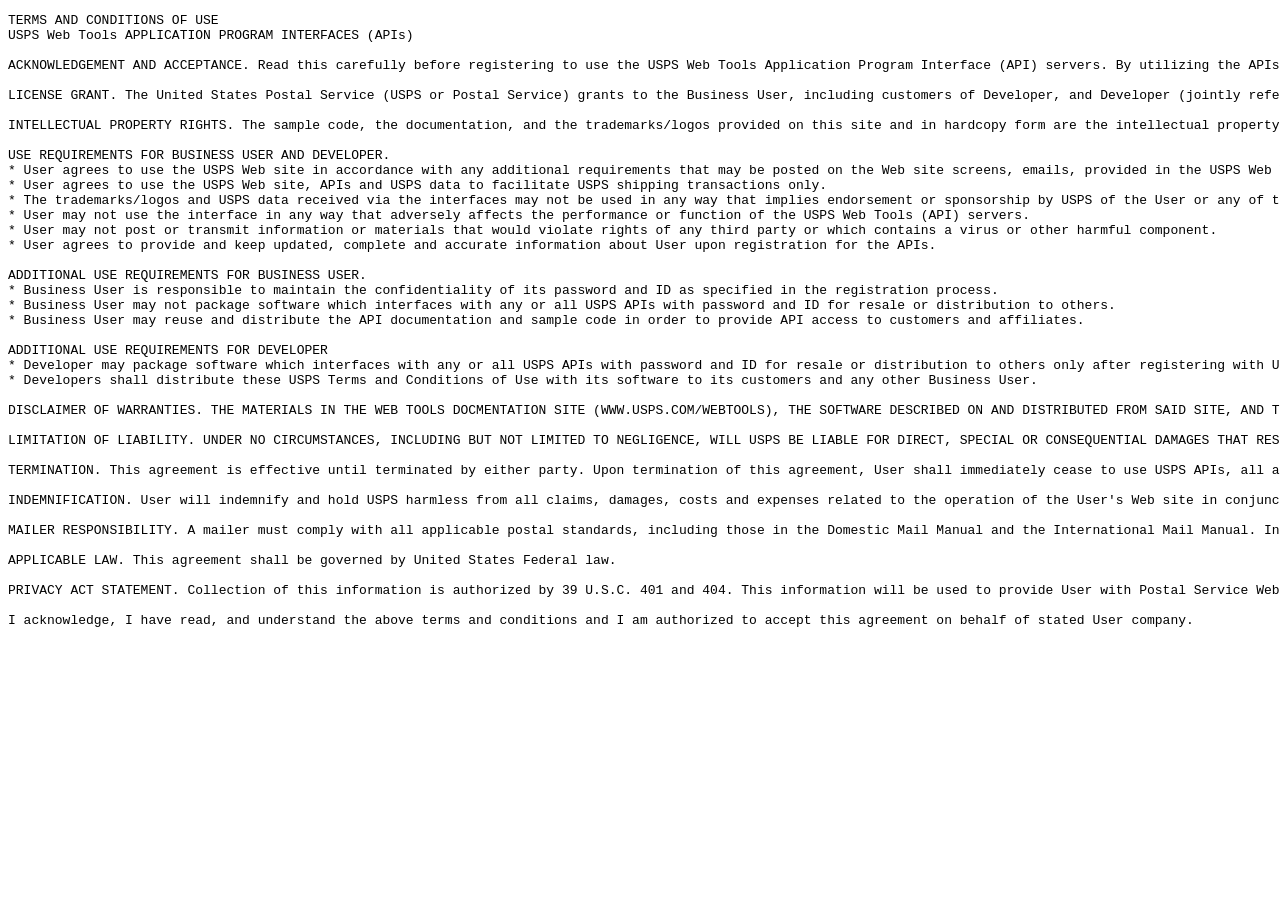
<file: Achosa_Internal-master/achosa/static/description/USPS.TERMS.html>
<!DOCTYPE html>
<html lang="en">
<head>
    <meta charset="UTF-8">
    <title>USPS TERMS AND CONDITIONS OF USE</title>
</head>
<body><pre>
TERMS AND CONDITIONS OF USE
USPS Web Tools APPLICATION PROGRAM INTERFACES (APIs)

ACKNOWLEDGEMENT AND ACCEPTANCE. Read this carefully before registering to use the USPS Web Tools Application Program Interface (API) servers. By utilizing the APIs, you hereby ACCEPT ALL of the terms and conditions of this agreement.

LICENSE GRANT. The United States Postal Service (USPS or Postal Service) grants to the Business User, including customers of Developer, and Developer (jointly referred to as "User"), a worldwide, nonexclusive, nontransferable, royalty-free license to interface with USPS Web Tool (API) servers to use the trademarks/logos and USPS data received via the interfaces in accordance with this agreement, the USPS Web Tool User Guides, and the Software Distributor Policy Guide.

INTELLECTUAL PROPERTY RIGHTS. The sample code, the documentation, and the trademarks/logos provided on this site and in hardcopy form are the intellectual property of USPS protected under U.S. laws. The information and images presented may not be reproduced, republished, adopted, used, or modified under any circumstances.

USE REQUIREMENTS FOR BUSINESS USER AND DEVELOPER.
* User agrees to use the USPS Web site in accordance with any additional requirements that may be posted on the Web site screens, emails, provided in the USPS Web Tool Kit User Guides, or in the Software Distributors Policy Guide.
* User agrees to use the USPS Web site, APIs and USPS data to facilitate USPS shipping transactions only.
* The trademarks/logos and USPS data received via the interfaces may not be used in any way that implies endorsement or sponsorship by USPS of the User or any of the User's products, goods or services.
* User may not use the interface in any way that adversely affects the performance or function of the USPS Web Tools (API) servers.
* User may not post or transmit information or materials that would violate rights of any third party or which contains a virus or other harmful component.
* User agrees to provide and keep updated, complete and accurate information about User upon registration for the APIs.

ADDITIONAL USE REQUIREMENTS FOR BUSINESS USER.
* Business User is responsible to maintain the confidentiality of its password and ID as specified in the registration process.
* Business User may not package software which interfaces with any or all USPS APIs with password and ID for resale or distribution to others.
* Business User may reuse and distribute the API documentation and sample code in order to provide API access to customers and affiliates.

ADDITIONAL USE REQUIREMENTS FOR DEVELOPER
* Developer may package software which interfaces with any or all USPS APIs with password and ID for resale or distribution to others only after registering with USPS as a Developer and agreeing to these Terms and Conditions of Use.
* Developers shall distribute these USPS Terms and Conditions of Use with its software to its customers and any other Business User.

DISCLAIMER OF WARRANTIES. THE MATERIALS IN THE WEB TOOLS DOCMENTATION SITE (WWW.USPS.COM/WEBTOOLS), THE SOFTWARE DESCRIBED ON AND DISTRIBUTED FROM SAID SITE, AND THE APPLICATION PROGRAM INTERFACES DESCRIBED ON SAID SITE ARE PROVIDED "AS IS" AND WITHOUT WARRANTIES OF ANY KIND EITHER EXPRESS OR IMPLIED. TO THE FULLEST EXTENT PERMISSIBLE PURSUANT TO APPLICABLE LAW, USPS DISCLAIMS ALL WARRANTIES, EXPRESS OR IMPLIED, INCLUDING, BUT NOT LIMITED TO, IMPLIED WARRANTIES OF MERCHANTABILITY AND FITNESS FOR A PARTICULAR PURPOSE. THE POSTAL SERVICE DOES NOT WARRANT OR REPRESENT THAT THE INFORMATION IS ACCURATE OR RELIABLE OR THAT THE SITE OR INTERFACES WILL BE FREE OF ERRORS OR VIRUSES.

LIMITATION OF LIABILITY. UNDER NO CIRCUMSTANCES, INCLUDING BUT NOT LIMITED TO NEGLIGENCE, WILL USPS BE LIABLE FOR DIRECT, SPECIAL OR CONSEQUENTIAL DAMAGES THAT RESULT FROM THE USE OR INABILITY TO USE THE MATERIALS IN THE WEB TOOLS DOCUMENTATION SITE (WWW.USPS.COM/WEBTOOLS) OR THE APPLICATION PROGRAM INTERFACES REFERENCED AND DESCRIBED IN SAID SITE. IN NO EVENT SHALL USPS BE LIABLE TO A USER FOR ANY LOSS, DAMAGE OR CLAIM.

TERMINATION. This agreement is effective until terminated by either party. Upon termination of this agreement, User shall immediately cease to use USPS APIs, all associated documentation, and trademarks/logos, and shall destroy all copies thereof in the control or possession of User.

INDEMNIFICATION. User will indemnify and hold USPS harmless from all claims, damages, costs and expenses related to the operation of the User's Web site in conjunction with USPS Web site interface. User shall permit USPS to participate in any defense and shall seek USPS's written consent prior to entering into any settlement.

MAILER RESPONSIBILITY. A mailer must comply with all applicable postal standards, including those in the Domestic Mail Manual and the International Mail Manual. In the event of a conflict between USPS Web site information and Mail Manual information, the USPS Mail Manuals will control.

APPLICABLE LAW. This agreement shall be governed by United States Federal law.

PRIVACY ACT STATEMENT. Collection of this information is authorized by 39 U.S.C. 401 and 404. This information will be used to provide User with Postal Service Web Tools information. The Postal Service may disclose this information to a government agency for law enforcement purposes; in a legal proceeding to which the USPS is a party or has an interest; to a government agency when relevant to a decision concerning employment, security clearances, contracts, licenses, grants or other benefits; to a person under contract with the USPS to fulfill an agency function; to an independent certified public accountant during an official audit of USPS finances, and for any other use authorized by law. Providing the information is voluntary; however, without the information, we cannot respond to your expressed interest in receiving, using or accessing the USPS Web Tools.

I acknowledge, I have read, and understand the above terms and conditions and I am authorized to accept this agreement on behalf of stated User company.
</pre>
</body>
</html>
</file>
